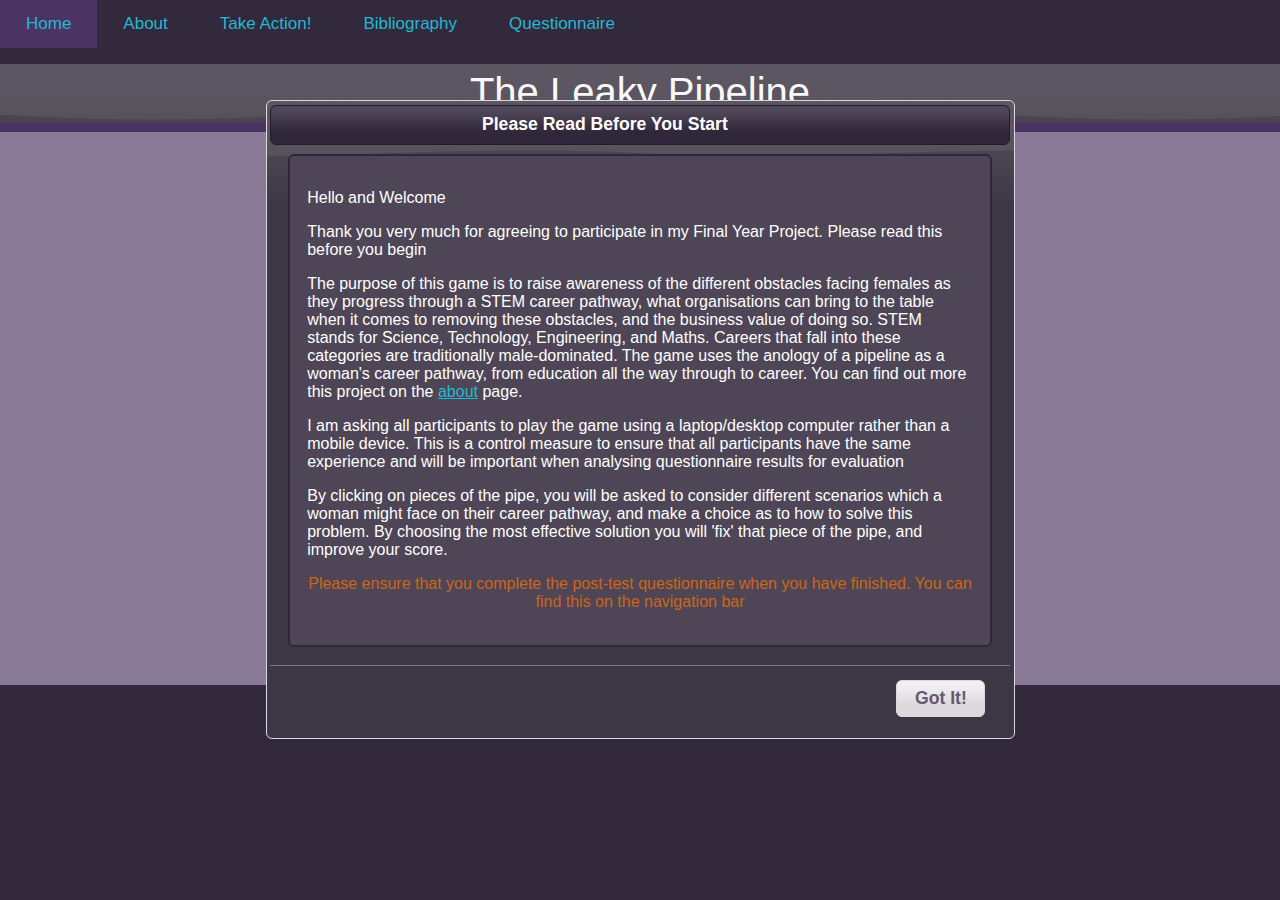
<file: index.html>
<!DOCTYPE html>
<html lang="en">
    <head>
        <meta charset="utf-8" />
        <title></title>
        <!--General Scripts and Styles-->
         <link rel="stylesheet" type="text/css" href="CSS/StyleSheet.css"/>
         <link rel="stylesheet" href="jquery-ui-1.12.1.custom/jquery-ui.min.css"/>
        <link rel="stylesheet" href="jquery-ui-1.12.1.custom/jquery-ui.css"/>
        <script src="jquery-ui-1.12.1.custom/external/jquery/jquery.js"></script>
        <script src="jquery-ui-1.12.1.custom/jquery-ui.min.js"></script>
        <!--My Scripts and Styles-->
         <script src="JS/Script.js"></script>
    </head>
    <body>

<!--Navigation Bar using Navigation Function to mark current active page-->
<ul class="topnav" id="myTopnav">
      <li><a href="index.html" class="active">Home</a></li>
      <li><a href="About.html">About</a></li>
    <li><a href="Actions.html">Take Action!</a></li>
      <li><a href="Bib.html">Bibliography</a></li>
       <li><a href="http://www.smartsurvey.co.uk/s/N77K4/" target="blank">Questionnaire</a></li>
      <li class="icon"><a href="javascript:void(0);" onclick="NavFunction()">&#9776;</a></li>
</ul>

<!--Game Title-->
        <div id="headerwrapper">
            The Leaky Pipeline
        </div>

<!--Container containing table contain the game pieces - when game begins show only start images-->
         <div id="container">   
              <div id="container2" style="cursor:pointer">
        <table>
        <tr>
            <td><img src="Images/Start/Start_01.png" class="start"><img src="Images/Leaky/Leaky_01.png" class="hidden leaky"><img src="Images/Fixed/Fixed_01.png"  class="hidden fixed"></td>
             <td><img src="Images/Start/Start_02.png" class="start"><img src="Images/Leaky/Leaky_02.png"  class="hidden leaky"><img src="Images/Fixed/Fixed_02.png" class="hidden fixed"></td>
        </tr>
         <tr>
            <td><img src="Images/Start/Start_03.png" class="start"><img src="Images/Leaky/Leaky_03.png"  class="hidden leaky"><img src="Images/Fixed/Fixed_03.png" class="hidden fixed"></td>
            <td><img src="Images/Start/Start_04.png" class="start"><img src="Images/Leaky/Leaky_04.png"  class="hidden leaky"><img src="Images/Fixed/Fixed_04.png" class="hidden fixed"></td>
        </tr>
        </table>
 
</div>

    <!--Dialog box for Welcome Message-->
     </div>
         <div id="welcomeDialog" title="Please Read Before You Start">
             <div id="WelcomeText">
             <p>Hello and Welcome</p>  
             <p>Thank you very much for agreeing to participate in my Final Year Project. Please read this before you begin</p> 
                  <p>
                    The purpose of this game is to raise awareness of the different obstacles facing females as they progress through a STEM career pathway, what organisations can bring to the table when it comes to removing these obstacles, and the business value of doing so. 
                    STEM stands for Science, Technology, Engineering, and Maths. Careers that fall into these categories are traditionally male-dominated. The game uses the anology of a pipeline as a woman's career pathway, from education all the way through to career. You can find out more this project on the <a href="/About.html" target="_blank" style="color: #cd6516">about</a> page.
                    </p>
                    <p>I am asking all participants to play the game using a laptop/desktop computer rather than a mobile device. This is a control measure to ensure that all participants have the same experience and will be important when analysing questionnaire results for evaluation</p>
                    <p>
                    By clicking on pieces of the pipe, you will be asked to consider different scenarios which a woman might face on their career pathway, and make a choice as to how to solve this problem. By choosing the most effective solution
                    you will 'fix' that piece of the pipe, and improve your score.</p>
                    <p style="text-align: center; color: #cd6516">
                      Please ensure that you complete the post-test questionnaire when you have finished. You can find this on the navigation bar
                    </p>
                    </div>
             </div>
        </div>
       
 <!--Dialog box for pipe piece which displays relevant scenario with radio buttons for choices-->       
             
    </div>
        <div id="dialog" title="Scenario">
            <div>
                <div class="p2" id="dialogQuestion"></div>
                    <div class="p4">
                        <div id="radioLabel" style="cursor:pointer"><input type="radio" name="radChoice" class="terms" id="dialogC1" value="1" checked="checked"/><label id="dialogL1" for="dialogC1" style="cursor:pointer"></label><br/></div>
                        <p></p>
                        <div id="radioLabel" style="cursor:pointer"><input type="radio" name="radChoice" class="terms" id="dialogC2" value ="2"/><label id="dialogL2" for="dialogC2" style="cursor:pointer"></label><br/></div>
                         <p></p>
                        <div id="radioLabel" style="cursor:pointer"><input type="radio" name="radChoice" class="terms" id="dialogC3" value="3"/><label id="dialogL3"  for="dialogC3" style="cursor:pointer"></label><br/></div>
                    </div>
                </div>
         </div>
     
<!--Dialog box for feedback-->
    </div>
          <div id="feedbackDialog" title="Feedback">
             <div>
                <div id="answerText"></div>
                 <p></p>
                <div class="p2" id="feedbackText"></div>
          </div>
    </div>

 <!--Dialog box for results-->
     </div>
         <div id="resultsDialog" title="Your Results">
             <div id="resultsBox">
                 <p style="text-align:center"><img src="Images/Badges/Badge0.png" class="hidden zero"><img src="Images/Badges/Badge1.png" class="hidden one"><img src="Images/Badges/Badge2.png" class="hidden two"><img src="Images/Badges/Badge3.png" class="hidden three"><img src="Images/Badges/Badge4.png" class="hidden four"></p>
                  <div id="resultsTitle"></div>
                 <p></p>
                  <div class="p2" id="resultsText"></div>
                   </div>
             <p></p>
                 <div id="actionBox" class="p2"><div id="action"></div>
                      <p></p>Click <a href ="Actions.html" target="_blank" style="color: #000">here</a> to see actions you can take
                     </div>
        </div>
    </body>
</html>
</file>
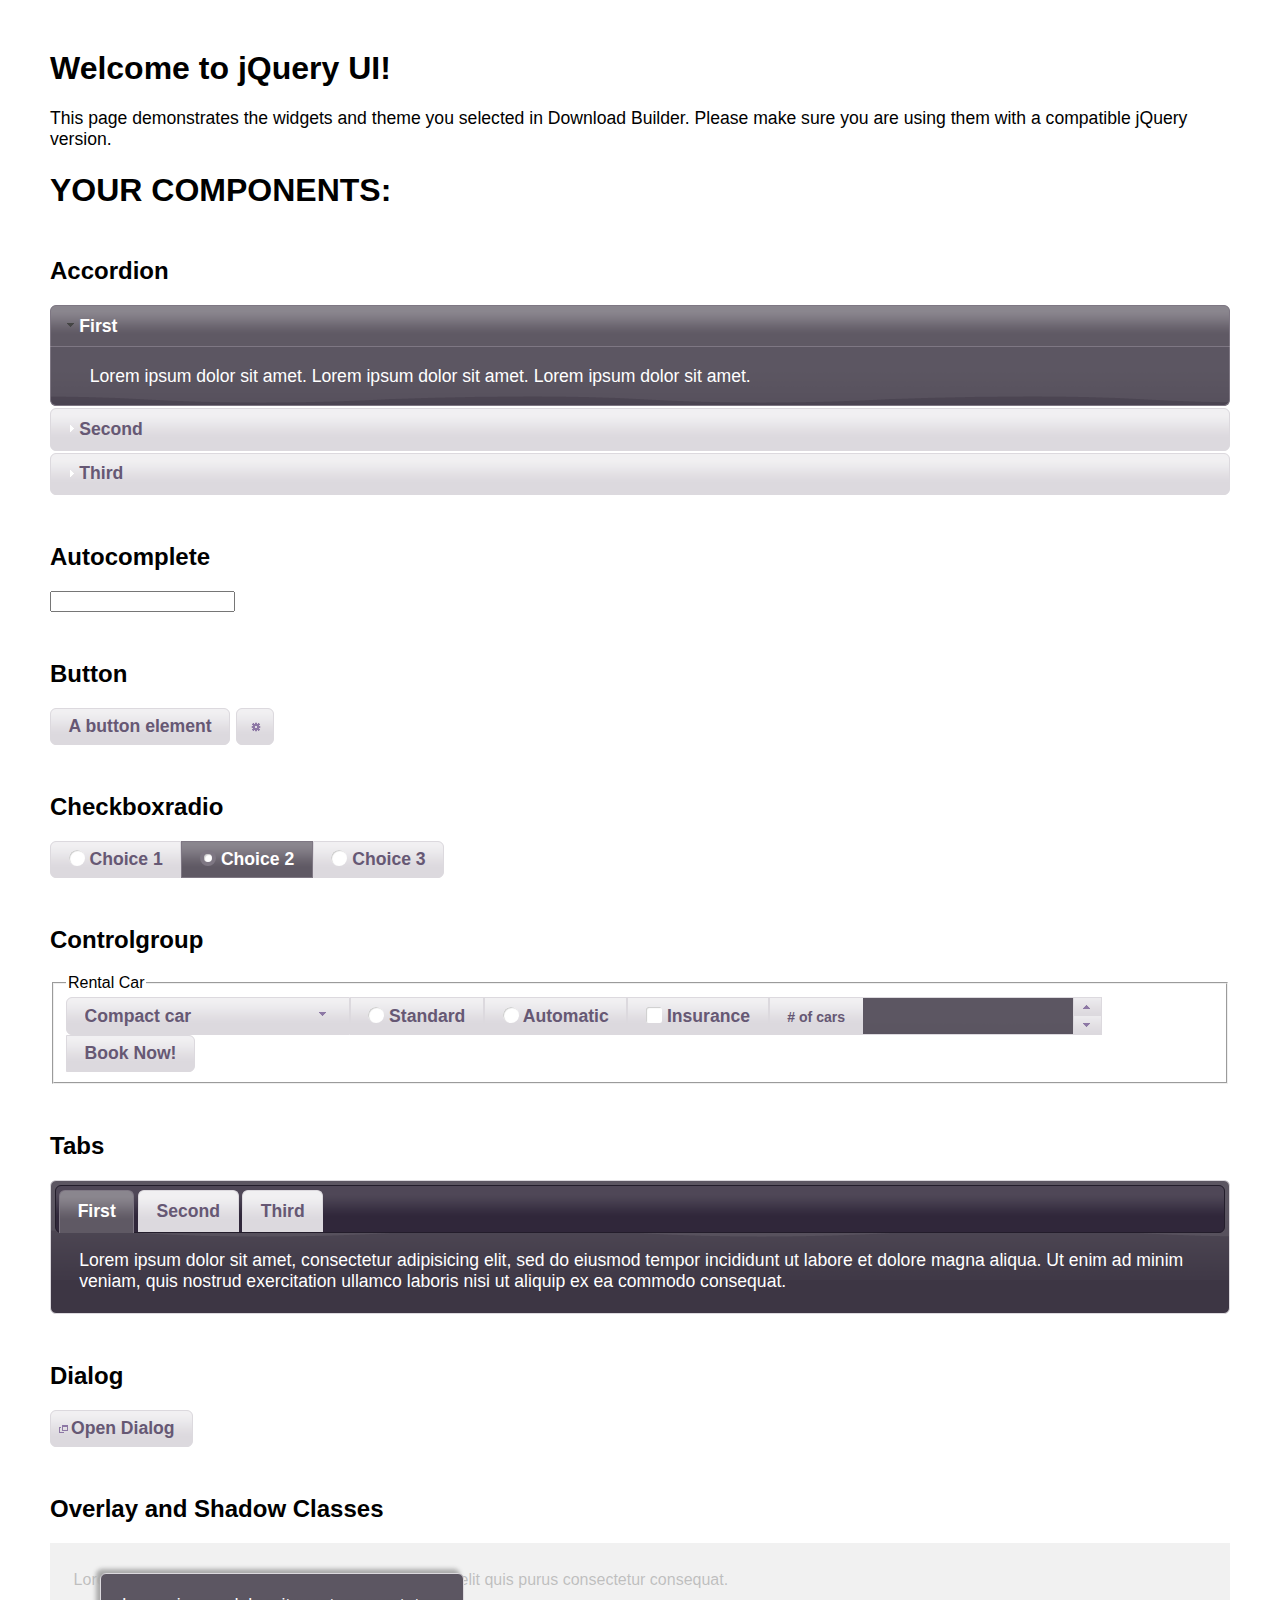
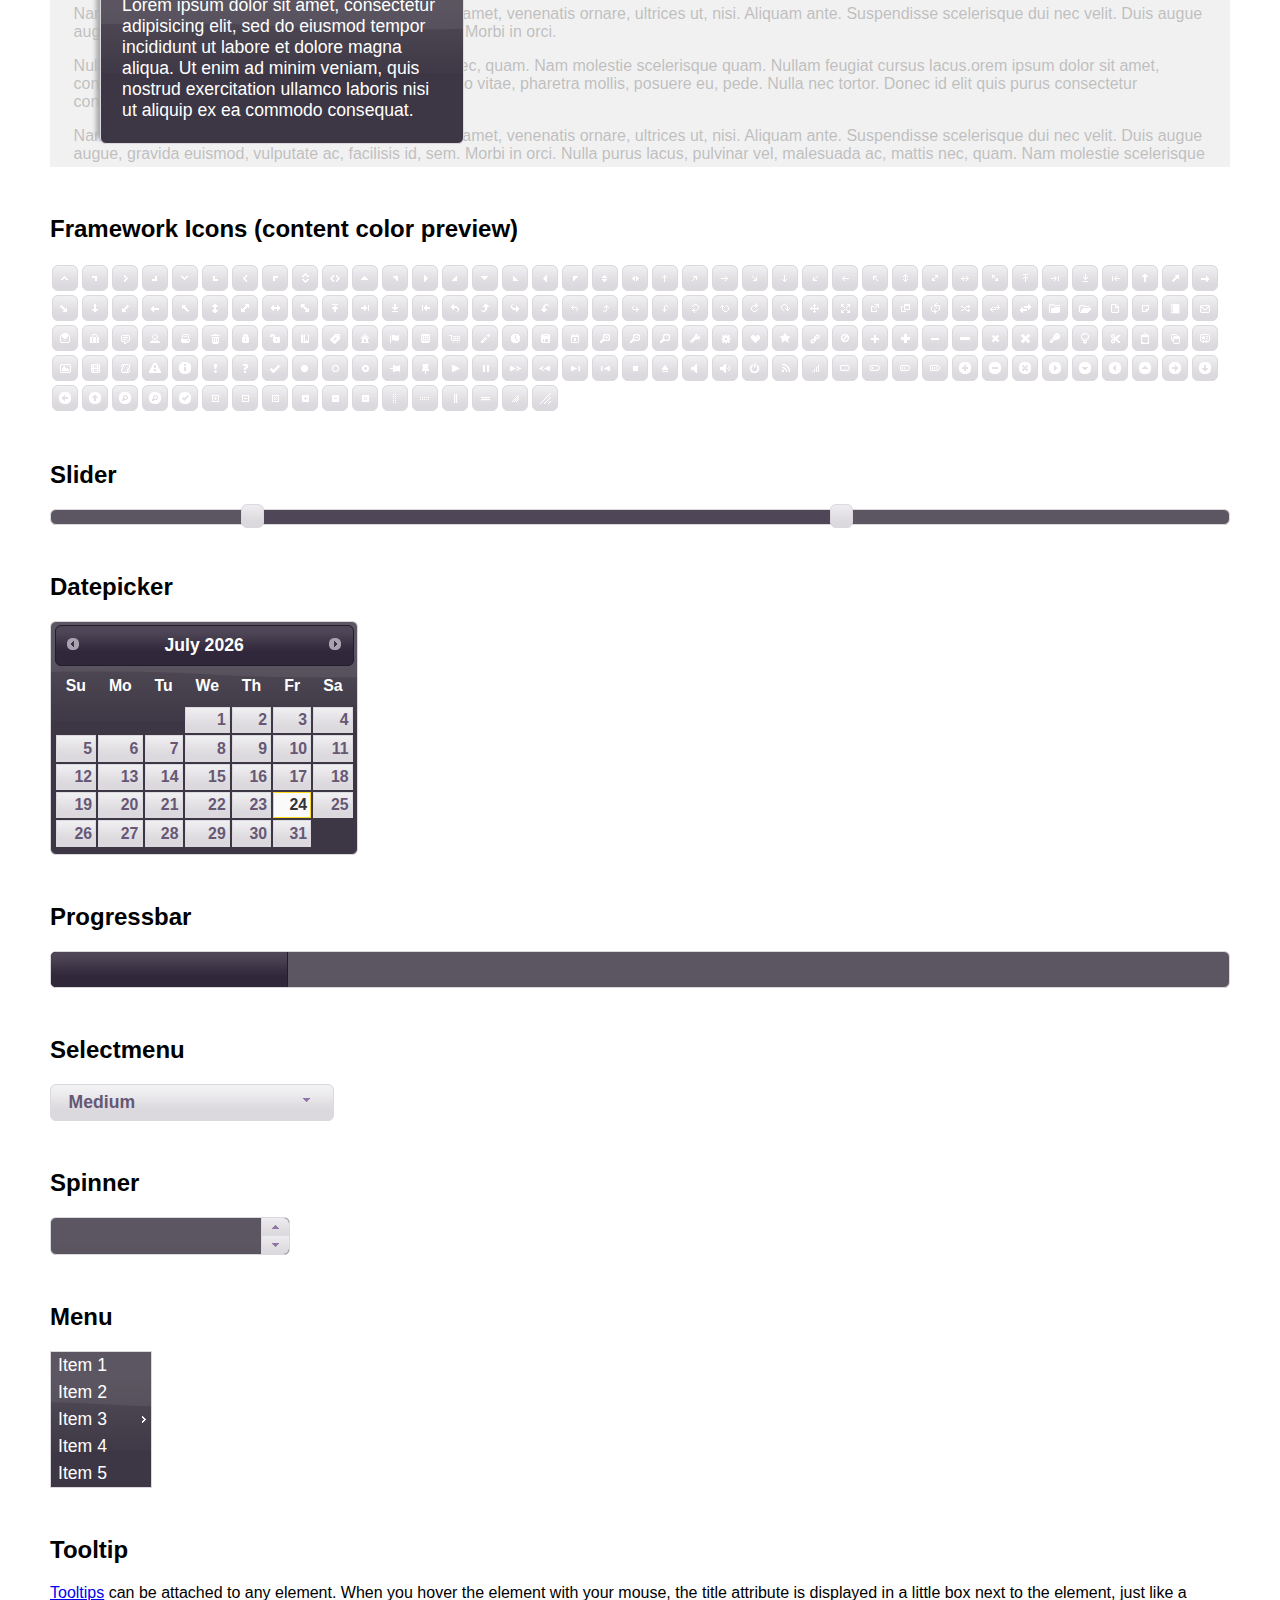
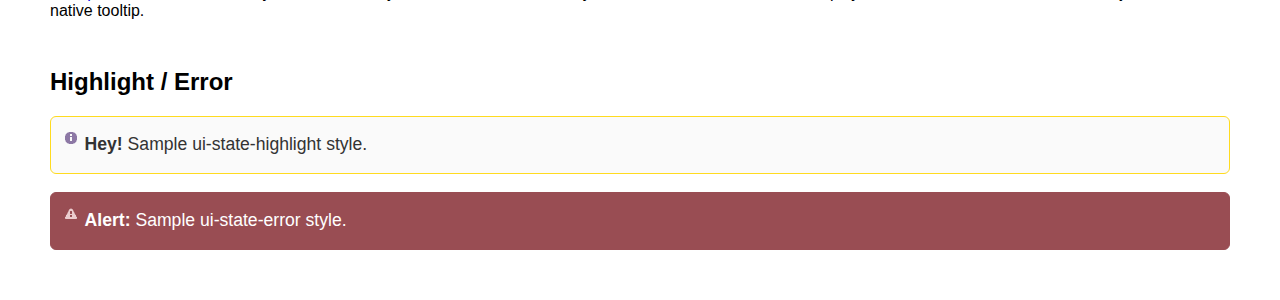
<file: jquery-ui-1.12.1.custom/index.html>
<!doctype html>
<html lang="us">
<head>
	<meta charset="utf-8">
	<title>jQuery UI Example Page</title>
	<link href="jquery-ui.css" rel="stylesheet">
	<style>
	body{
		font-family: "Trebuchet MS", sans-serif;
		margin: 50px;
	}
	.demoHeaders {
		margin-top: 2em;
	}
	#dialog-link {
		padding: .4em 1em .4em 20px;
		text-decoration: none;
		position: relative;
	}
	#dialog-link span.ui-icon {
		margin: 0 5px 0 0;
		position: absolute;
		left: .2em;
		top: 50%;
		margin-top: -8px;
	}
	#icons {
		margin: 0;
		padding: 0;
	}
	#icons li {
		margin: 2px;
		position: relative;
		padding: 4px 0;
		cursor: pointer;
		float: left;
		list-style: none;
	}
	#icons span.ui-icon {
		float: left;
		margin: 0 4px;
	}
	.fakewindowcontain .ui-widget-overlay {
		position: absolute;
	}
	select {
		width: 200px;
	}
	</style>
</head>
<body>

<h1>Welcome to jQuery UI!</h1>

<div class="ui-widget">
	<p>This page demonstrates the widgets and theme you selected in Download Builder. Please make sure you are using them with a compatible jQuery version.</p>
</div>

<h1>YOUR COMPONENTS:</h1>


<!-- Accordion -->
<h2 class="demoHeaders">Accordion</h2>
<div id="accordion">
	<h3>First</h3>
	<div>Lorem ipsum dolor sit amet. Lorem ipsum dolor sit amet. Lorem ipsum dolor sit amet.</div>
	<h3>Second</h3>
	<div>Phasellus mattis tincidunt nibh.</div>
	<h3>Third</h3>
	<div>Nam dui erat, auctor a, dignissim quis.</div>
</div>



<!-- Autocomplete -->
<h2 class="demoHeaders">Autocomplete</h2>
<div>
	<input id="autocomplete" title="type &quot;a&quot;">
</div>



<!-- Button -->
<h2 class="demoHeaders">Button</h2>
<button id="button">A button element</button>
<button id="button-icon">An icon-only button</button>



<!-- Checkboxradio -->
<h2 class="demoHeaders">Checkboxradio</h2>
<form style="margin-top: 1em;">
	<div id="radioset">
		<input type="radio" id="radio1" name="radio"><label for="radio1">Choice 1</label>
		<input type="radio" id="radio2" name="radio" checked="checked"><label for="radio2">Choice 2</label>
		<input type="radio" id="radio3" name="radio"><label for="radio3">Choice 3</label>
	</div>
</form>



<!-- Controlgroup -->
<h2 class="demoHeaders">Controlgroup</h2>
<fieldset>
	<legend>Rental Car</legend>
	<div id="controlgroup">
		<select id="car-type">
			<option>Compact car</option>
			<option>Midsize car</option>
			<option>Full size car</option>
			<option>SUV</option>
			<option>Luxury</option>
			<option>Truck</option>
			<option>Van</option>
		</select>
		<label for="transmission-standard">Standard</label>
		<input type="radio" name="transmission" id="transmission-standard">
		<label for="transmission-automatic">Automatic</label>
		<input type="radio" name="transmission" id="transmission-automatic">
		<label for="insurance">Insurance</label>
		<input type="checkbox" name="insurance" id="insurance">
		<label for="horizontal-spinner" class="ui-controlgroup-label"># of cars</label>
		<input id="horizontal-spinner" class="ui-spinner-input">
		<button>Book Now!</button>
	</div>
</fieldset>



<!-- Tabs -->
<h2 class="demoHeaders">Tabs</h2>
<div id="tabs">
	<ul>
		<li><a href="#tabs-1">First</a></li>
		<li><a href="#tabs-2">Second</a></li>
		<li><a href="#tabs-3">Third</a></li>
	</ul>
	<div id="tabs-1">Lorem ipsum dolor sit amet, consectetur adipisicing elit, sed do eiusmod tempor incididunt ut labore et dolore magna aliqua. Ut enim ad minim veniam, quis nostrud exercitation ullamco laboris nisi ut aliquip ex ea commodo consequat.</div>
	<div id="tabs-2">Phasellus mattis tincidunt nibh. Cras orci urna, blandit id, pretium vel, aliquet ornare, felis. Maecenas scelerisque sem non nisl. Fusce sed lorem in enim dictum bibendum.</div>
	<div id="tabs-3">Nam dui erat, auctor a, dignissim quis, sollicitudin eu, felis. Pellentesque nisi urna, interdum eget, sagittis et, consequat vestibulum, lacus. Mauris porttitor ullamcorper augue.</div>
</div>



<h2 class="demoHeaders">Dialog</h2>
<p>
	<button id="dialog-link" class="ui-button ui-corner-all ui-widget">
		<span class="ui-icon ui-icon-newwin"></span>Open Dialog
	</button>
</p>

<h2 class="demoHeaders">Overlay and Shadow Classes</h2>
<div style="position: relative; width: 96%; height: 200px; padding:1% 2%; overflow:hidden;" class="fakewindowcontain">
	<p>Lorem ipsum dolor sit amet,  Nulla nec tortor. Donec id elit quis purus consectetur consequat. </p><p>Nam congue semper tellus. Sed erat dolor, dapibus sit amet, venenatis ornare, ultrices ut, nisi. Aliquam ante. Suspendisse scelerisque dui nec velit. Duis augue augue, gravida euismod, vulputate ac, facilisis id, sem. Morbi in orci. </p><p>Nulla purus lacus, pulvinar vel, malesuada ac, mattis nec, quam. Nam molestie scelerisque quam. Nullam feugiat cursus lacus.orem ipsum dolor sit amet, consectetur adipiscing elit. Donec libero risus, commodo vitae, pharetra mollis, posuere eu, pede. Nulla nec tortor. Donec id elit quis purus consectetur consequat. </p><p>Nam congue semper tellus. Sed erat dolor, dapibus sit amet, venenatis ornare, ultrices ut, nisi. Aliquam ante. Suspendisse scelerisque dui nec velit. Duis augue augue, gravida euismod, vulputate ac, facilisis id, sem. Morbi in orci. Nulla purus lacus, pulvinar vel, malesuada ac, mattis nec, quam. Nam molestie scelerisque quam. </p><p>Nullam feugiat cursus lacus.orem ipsum dolor sit amet, consectetur adipiscing elit. Donec libero risus, commodo vitae, pharetra mollis, posuere eu, pede. Nulla nec tortor. Donec id elit quis purus consectetur consequat. Nam congue semper tellus. Sed erat dolor, dapibus sit amet, venenatis ornare, ultrices ut, nisi. Aliquam ante. </p><p>Suspendisse scelerisque dui nec velit. Duis augue augue, gravida euismod, vulputate ac, facilisis id, sem. Morbi in orci. Nulla purus lacus, pulvinar vel, malesuada ac, mattis nec, quam. Nam molestie scelerisque quam. Nullam feugiat cursus lacus.orem ipsum dolor sit amet, consectetur adipiscing elit. Donec libero risus, commodo vitae, pharetra mollis, posuere eu, pede. Nulla nec tortor. Donec id elit quis purus consectetur consequat. Nam congue semper tellus. Sed erat dolor, dapibus sit amet, venenatis ornare, ultrices ut, nisi. </p>

	<!-- ui-dialog -->
	<div class="ui-widget-overlay ui-front"></div>
	<div style="position: absolute; width: 320px; left: 50px; top: 30px; padding: 1.2em" class="ui-widget ui-front ui-widget-content ui-corner-all ui-widget-shadow">
		Lorem ipsum dolor sit amet, consectetur adipisicing elit, sed do eiusmod tempor incididunt ut labore et dolore magna aliqua. Ut enim ad minim veniam, quis nostrud exercitation ullamco laboris nisi ut aliquip ex ea commodo consequat.
	</div>

</div>

<!-- ui-dialog -->
<div id="dialog" title="Dialog Title">
	<p>Lorem ipsum dolor sit amet, consectetur adipisicing elit, sed do eiusmod tempor incididunt ut labore et dolore magna aliqua. Ut enim ad minim veniam, quis nostrud exercitation ullamco laboris nisi ut aliquip ex ea commodo consequat.</p>
</div>



<h2 class="demoHeaders">Framework Icons (content color preview)</h2>
<ul id="icons" class="ui-widget ui-helper-clearfix">
	<li class="ui-state-default ui-corner-all" title=".ui-icon-caret-1-n"><span class="ui-icon ui-icon-caret-1-n"></span></li>
	<li class="ui-state-default ui-corner-all" title=".ui-icon-caret-1-ne"><span class="ui-icon ui-icon-caret-1-ne"></span></li>
	<li class="ui-state-default ui-corner-all" title=".ui-icon-caret-1-e"><span class="ui-icon ui-icon-caret-1-e"></span></li>
	<li class="ui-state-default ui-corner-all" title=".ui-icon-caret-1-se"><span class="ui-icon ui-icon-caret-1-se"></span></li>
	<li class="ui-state-default ui-corner-all" title=".ui-icon-caret-1-s"><span class="ui-icon ui-icon-caret-1-s"></span></li>
	<li class="ui-state-default ui-corner-all" title=".ui-icon-caret-1-sw"><span class="ui-icon ui-icon-caret-1-sw"></span></li>
	<li class="ui-state-default ui-corner-all" title=".ui-icon-caret-1-w"><span class="ui-icon ui-icon-caret-1-w"></span></li>
	<li class="ui-state-default ui-corner-all" title=".ui-icon-caret-1-nw"><span class="ui-icon ui-icon-caret-1-nw"></span></li>
	<li class="ui-state-default ui-corner-all" title=".ui-icon-caret-2-n-s"><span class="ui-icon ui-icon-caret-2-n-s"></span></li>
	<li class="ui-state-default ui-corner-all" title=".ui-icon-caret-2-e-w"><span class="ui-icon ui-icon-caret-2-e-w"></span></li>
	<li class="ui-state-default ui-corner-all" title=".ui-icon-triangle-1-n"><span class="ui-icon ui-icon-triangle-1-n"></span></li>
	<li class="ui-state-default ui-corner-all" title=".ui-icon-triangle-1-ne"><span class="ui-icon ui-icon-triangle-1-ne"></span></li>
	<li class="ui-state-default ui-corner-all" title=".ui-icon-triangle-1-e"><span class="ui-icon ui-icon-triangle-1-e"></span></li>
	<li class="ui-state-default ui-corner-all" title=".ui-icon-triangle-1-se"><span class="ui-icon ui-icon-triangle-1-se"></span></li>
	<li class="ui-state-default ui-corner-all" title=".ui-icon-triangle-1-s"><span class="ui-icon ui-icon-triangle-1-s"></span></li>
	<li class="ui-state-default ui-corner-all" title=".ui-icon-triangle-1-sw"><span class="ui-icon ui-icon-triangle-1-sw"></span></li>
	<li class="ui-state-default ui-corner-all" title=".ui-icon-triangle-1-w"><span class="ui-icon ui-icon-triangle-1-w"></span></li>
	<li class="ui-state-default ui-corner-all" title=".ui-icon-triangle-1-nw"><span class="ui-icon ui-icon-triangle-1-nw"></span></li>
	<li class="ui-state-default ui-corner-all" title=".ui-icon-triangle-2-n-s"><span class="ui-icon ui-icon-triangle-2-n-s"></span></li>
	<li class="ui-state-default ui-corner-all" title=".ui-icon-triangle-2-e-w"><span class="ui-icon ui-icon-triangle-2-e-w"></span></li>
	<li class="ui-state-default ui-corner-all" title=".ui-icon-arrow-1-n"><span class="ui-icon ui-icon-arrow-1-n"></span></li>
	<li class="ui-state-default ui-corner-all" title=".ui-icon-arrow-1-ne"><span class="ui-icon ui-icon-arrow-1-ne"></span></li>
	<li class="ui-state-default ui-corner-all" title=".ui-icon-arrow-1-e"><span class="ui-icon ui-icon-arrow-1-e"></span></li>
	<li class="ui-state-default ui-corner-all" title=".ui-icon-arrow-1-se"><span class="ui-icon ui-icon-arrow-1-se"></span></li>
	<li class="ui-state-default ui-corner-all" title=".ui-icon-arrow-1-s"><span class="ui-icon ui-icon-arrow-1-s"></span></li>
	<li class="ui-state-default ui-corner-all" title=".ui-icon-arrow-1-sw"><span class="ui-icon ui-icon-arrow-1-sw"></span></li>
	<li class="ui-state-default ui-corner-all" title=".ui-icon-arrow-1-w"><span class="ui-icon ui-icon-arrow-1-w"></span></li>
	<li class="ui-state-default ui-corner-all" title=".ui-icon-arrow-1-nw"><span class="ui-icon ui-icon-arrow-1-nw"></span></li>
	<li class="ui-state-default ui-corner-all" title=".ui-icon-arrow-2-n-s"><span class="ui-icon ui-icon-arrow-2-n-s"></span></li>
	<li class="ui-state-default ui-corner-all" title=".ui-icon-arrow-2-ne-sw"><span class="ui-icon ui-icon-arrow-2-ne-sw"></span></li>
	<li class="ui-state-default ui-corner-all" title=".ui-icon-arrow-2-e-w"><span class="ui-icon ui-icon-arrow-2-e-w"></span></li>
	<li class="ui-state-default ui-corner-all" title=".ui-icon-arrow-2-se-nw"><span class="ui-icon ui-icon-arrow-2-se-nw"></span></li>
	<li class="ui-state-default ui-corner-all" title=".ui-icon-arrowstop-1-n"><span class="ui-icon ui-icon-arrowstop-1-n"></span></li>
	<li class="ui-state-default ui-corner-all" title=".ui-icon-arrowstop-1-e"><span class="ui-icon ui-icon-arrowstop-1-e"></span></li>
	<li class="ui-state-default ui-corner-all" title=".ui-icon-arrowstop-1-s"><span class="ui-icon ui-icon-arrowstop-1-s"></span></li>
	<li class="ui-state-default ui-corner-all" title=".ui-icon-arrowstop-1-w"><span class="ui-icon ui-icon-arrowstop-1-w"></span></li>
	<li class="ui-state-default ui-corner-all" title=".ui-icon-arrowthick-1-n"><span class="ui-icon ui-icon-arrowthick-1-n"></span></li>
	<li class="ui-state-default ui-corner-all" title=".ui-icon-arrowthick-1-ne"><span class="ui-icon ui-icon-arrowthick-1-ne"></span></li>
	<li class="ui-state-default ui-corner-all" title=".ui-icon-arrowthick-1-e"><span class="ui-icon ui-icon-arrowthick-1-e"></span></li>
	<li class="ui-state-default ui-corner-all" title=".ui-icon-arrowthick-1-se"><span class="ui-icon ui-icon-arrowthick-1-se"></span></li>
	<li class="ui-state-default ui-corner-all" title=".ui-icon-arrowthick-1-s"><span class="ui-icon ui-icon-arrowthick-1-s"></span></li>
	<li class="ui-state-default ui-corner-all" title=".ui-icon-arrowthick-1-sw"><span class="ui-icon ui-icon-arrowthick-1-sw"></span></li>
	<li class="ui-state-default ui-corner-all" title=".ui-icon-arrowthick-1-w"><span class="ui-icon ui-icon-arrowthick-1-w"></span></li>
	<li class="ui-state-default ui-corner-all" title=".ui-icon-arrowthick-1-nw"><span class="ui-icon ui-icon-arrowthick-1-nw"></span></li>
	<li class="ui-state-default ui-corner-all" title=".ui-icon-arrowthick-2-n-s"><span class="ui-icon ui-icon-arrowthick-2-n-s"></span></li>
	<li class="ui-state-default ui-corner-all" title=".ui-icon-arrowthick-2-ne-sw"><span class="ui-icon ui-icon-arrowthick-2-ne-sw"></span></li>
	<li class="ui-state-default ui-corner-all" title=".ui-icon-arrowthick-2-e-w"><span class="ui-icon ui-icon-arrowthick-2-e-w"></span></li>
	<li class="ui-state-default ui-corner-all" title=".ui-icon-arrowthick-2-se-nw"><span class="ui-icon ui-icon-arrowthick-2-se-nw"></span></li>
	<li class="ui-state-default ui-corner-all" title=".ui-icon-arrowthickstop-1-n"><span class="ui-icon ui-icon-arrowthickstop-1-n"></span></li>
	<li class="ui-state-default ui-corner-all" title=".ui-icon-arrowthickstop-1-e"><span class="ui-icon ui-icon-arrowthickstop-1-e"></span></li>
	<li class="ui-state-default ui-corner-all" title=".ui-icon-arrowthickstop-1-s"><span class="ui-icon ui-icon-arrowthickstop-1-s"></span></li>
	<li class="ui-state-default ui-corner-all" title=".ui-icon-arrowthickstop-1-w"><span class="ui-icon ui-icon-arrowthickstop-1-w"></span></li>
	<li class="ui-state-default ui-corner-all" title=".ui-icon-arrowreturnthick-1-w"><span class="ui-icon ui-icon-arrowreturnthick-1-w"></span></li>
	<li class="ui-state-default ui-corner-all" title=".ui-icon-arrowreturnthick-1-n"><span class="ui-icon ui-icon-arrowreturnthick-1-n"></span></li>
	<li class="ui-state-default ui-corner-all" title=".ui-icon-arrowreturnthick-1-e"><span class="ui-icon ui-icon-arrowreturnthick-1-e"></span></li>
	<li class="ui-state-default ui-corner-all" title=".ui-icon-arrowreturnthick-1-s"><span class="ui-icon ui-icon-arrowreturnthick-1-s"></span></li>
	<li class="ui-state-default ui-corner-all" title=".ui-icon-arrowreturn-1-w"><span class="ui-icon ui-icon-arrowreturn-1-w"></span></li>
	<li class="ui-state-default ui-corner-all" title=".ui-icon-arrowreturn-1-n"><span class="ui-icon ui-icon-arrowreturn-1-n"></span></li>
	<li class="ui-state-default ui-corner-all" title=".ui-icon-arrowreturn-1-e"><span class="ui-icon ui-icon-arrowreturn-1-e"></span></li>
	<li class="ui-state-default ui-corner-all" title=".ui-icon-arrowreturn-1-s"><span class="ui-icon ui-icon-arrowreturn-1-s"></span></li>
	<li class="ui-state-default ui-corner-all" title=".ui-icon-arrowrefresh-1-w"><span class="ui-icon ui-icon-arrowrefresh-1-w"></span></li>
	<li class="ui-state-default ui-corner-all" title=".ui-icon-arrowrefresh-1-n"><span class="ui-icon ui-icon-arrowrefresh-1-n"></span></li>
	<li class="ui-state-default ui-corner-all" title=".ui-icon-arrowrefresh-1-e"><span class="ui-icon ui-icon-arrowrefresh-1-e"></span></li>
	<li class="ui-state-default ui-corner-all" title=".ui-icon-arrowrefresh-1-s"><span class="ui-icon ui-icon-arrowrefresh-1-s"></span></li>
	<li class="ui-state-default ui-corner-all" title=".ui-icon-arrow-4"><span class="ui-icon ui-icon-arrow-4"></span></li>
	<li class="ui-state-default ui-corner-all" title=".ui-icon-arrow-4-diag"><span class="ui-icon ui-icon-arrow-4-diag"></span></li>
	<li class="ui-state-default ui-corner-all" title=".ui-icon-extlink"><span class="ui-icon ui-icon-extlink"></span></li>
	<li class="ui-state-default ui-corner-all" title=".ui-icon-newwin"><span class="ui-icon ui-icon-newwin"></span></li>
	<li class="ui-state-default ui-corner-all" title=".ui-icon-refresh"><span class="ui-icon ui-icon-refresh"></span></li>
	<li class="ui-state-default ui-corner-all" title=".ui-icon-shuffle"><span class="ui-icon ui-icon-shuffle"></span></li>
	<li class="ui-state-default ui-corner-all" title=".ui-icon-transfer-e-w"><span class="ui-icon ui-icon-transfer-e-w"></span></li>
	<li class="ui-state-default ui-corner-all" title=".ui-icon-transferthick-e-w"><span class="ui-icon ui-icon-transferthick-e-w"></span></li>
	<li class="ui-state-default ui-corner-all" title=".ui-icon-folder-collapsed"><span class="ui-icon ui-icon-folder-collapsed"></span></li>
	<li class="ui-state-default ui-corner-all" title=".ui-icon-folder-open"><span class="ui-icon ui-icon-folder-open"></span></li>
	<li class="ui-state-default ui-corner-all" title=".ui-icon-document"><span class="ui-icon ui-icon-document"></span></li>
	<li class="ui-state-default ui-corner-all" title=".ui-icon-document-b"><span class="ui-icon ui-icon-document-b"></span></li>
	<li class="ui-state-default ui-corner-all" title=".ui-icon-note"><span class="ui-icon ui-icon-note"></span></li>
	<li class="ui-state-default ui-corner-all" title=".ui-icon-mail-closed"><span class="ui-icon ui-icon-mail-closed"></span></li>
	<li class="ui-state-default ui-corner-all" title=".ui-icon-mail-open"><span class="ui-icon ui-icon-mail-open"></span></li>
	<li class="ui-state-default ui-corner-all" title=".ui-icon-suitcase"><span class="ui-icon ui-icon-suitcase"></span></li>
	<li class="ui-state-default ui-corner-all" title=".ui-icon-comment"><span class="ui-icon ui-icon-comment"></span></li>
	<li class="ui-state-default ui-corner-all" title=".ui-icon-person"><span class="ui-icon ui-icon-person"></span></li>
	<li class="ui-state-default ui-corner-all" title=".ui-icon-print"><span class="ui-icon ui-icon-print"></span></li>
	<li class="ui-state-default ui-corner-all" title=".ui-icon-trash"><span class="ui-icon ui-icon-trash"></span></li>
	<li class="ui-state-default ui-corner-all" title=".ui-icon-locked"><span class="ui-icon ui-icon-locked"></span></li>
	<li class="ui-state-default ui-corner-all" title=".ui-icon-unlocked"><span class="ui-icon ui-icon-unlocked"></span></li>
	<li class="ui-state-default ui-corner-all" title=".ui-icon-bookmark"><span class="ui-icon ui-icon-bookmark"></span></li>
	<li class="ui-state-default ui-corner-all" title=".ui-icon-tag"><span class="ui-icon ui-icon-tag"></span></li>
	<li class="ui-state-default ui-corner-all" title=".ui-icon-home"><span class="ui-icon ui-icon-home"></span></li>
	<li class="ui-state-default ui-corner-all" title=".ui-icon-flag"><span class="ui-icon ui-icon-flag"></span></li>
	<li class="ui-state-default ui-corner-all" title=".ui-icon-calculator"><span class="ui-icon ui-icon-calculator"></span></li>
	<li class="ui-state-default ui-corner-all" title=".ui-icon-cart"><span class="ui-icon ui-icon-cart"></span></li>
	<li class="ui-state-default ui-corner-all" title=".ui-icon-pencil"><span class="ui-icon ui-icon-pencil"></span></li>
	<li class="ui-state-default ui-corner-all" title=".ui-icon-clock"><span class="ui-icon ui-icon-clock"></span></li>
	<li class="ui-state-default ui-corner-all" title=".ui-icon-disk"><span class="ui-icon ui-icon-disk"></span></li>
	<li class="ui-state-default ui-corner-all" title=".ui-icon-calendar"><span class="ui-icon ui-icon-calendar"></span></li>
	<li class="ui-state-default ui-corner-all" title=".ui-icon-zoomin"><span class="ui-icon ui-icon-zoomin"></span></li>
	<li class="ui-state-default ui-corner-all" title=".ui-icon-zoomout"><span class="ui-icon ui-icon-zoomout"></span></li>
	<li class="ui-state-default ui-corner-all" title=".ui-icon-search"><span class="ui-icon ui-icon-search"></span></li>
	<li class="ui-state-default ui-corner-all" title=".ui-icon-wrench"><span class="ui-icon ui-icon-wrench"></span></li>
	<li class="ui-state-default ui-corner-all" title=".ui-icon-gear"><span class="ui-icon ui-icon-gear"></span></li>
	<li class="ui-state-default ui-corner-all" title=".ui-icon-heart"><span class="ui-icon ui-icon-heart"></span></li>
	<li class="ui-state-default ui-corner-all" title=".ui-icon-star"><span class="ui-icon ui-icon-star"></span></li>
	<li class="ui-state-default ui-corner-all" title=".ui-icon-link"><span class="ui-icon ui-icon-link"></span></li>
	<li class="ui-state-default ui-corner-all" title=".ui-icon-cancel"><span class="ui-icon ui-icon-cancel"></span></li>
	<li class="ui-state-default ui-corner-all" title=".ui-icon-plus"><span class="ui-icon ui-icon-plus"></span></li>
	<li class="ui-state-default ui-corner-all" title=".ui-icon-plusthick"><span class="ui-icon ui-icon-plusthick"></span></li>
	<li class="ui-state-default ui-corner-all" title=".ui-icon-minus"><span class="ui-icon ui-icon-minus"></span></li>
	<li class="ui-state-default ui-corner-all" title=".ui-icon-minusthick"><span class="ui-icon ui-icon-minusthick"></span></li>
	<li class="ui-state-default ui-corner-all" title=".ui-icon-close"><span class="ui-icon ui-icon-close"></span></li>
	<li class="ui-state-default ui-corner-all" title=".ui-icon-closethick"><span class="ui-icon ui-icon-closethick"></span></li>
	<li class="ui-state-default ui-corner-all" title=".ui-icon-key"><span class="ui-icon ui-icon-key"></span></li>
	<li class="ui-state-default ui-corner-all" title=".ui-icon-lightbulb"><span class="ui-icon ui-icon-lightbulb"></span></li>
	<li class="ui-state-default ui-corner-all" title=".ui-icon-scissors"><span class="ui-icon ui-icon-scissors"></span></li>
	<li class="ui-state-default ui-corner-all" title=".ui-icon-clipboard"><span class="ui-icon ui-icon-clipboard"></span></li>
	<li class="ui-state-default ui-corner-all" title=".ui-icon-copy"><span class="ui-icon ui-icon-copy"></span></li>
	<li class="ui-state-default ui-corner-all" title=".ui-icon-contact"><span class="ui-icon ui-icon-contact"></span></li>
	<li class="ui-state-default ui-corner-all" title=".ui-icon-image"><span class="ui-icon ui-icon-image"></span></li>
	<li class="ui-state-default ui-corner-all" title=".ui-icon-video"><span class="ui-icon ui-icon-video"></span></li>
	<li class="ui-state-default ui-corner-all" title=".ui-icon-script"><span class="ui-icon ui-icon-script"></span></li>
	<li class="ui-state-default ui-corner-all" title=".ui-icon-alert"><span class="ui-icon ui-icon-alert"></span></li>
	<li class="ui-state-default ui-corner-all" title=".ui-icon-info"><span class="ui-icon ui-icon-info"></span></li>
	<li class="ui-state-default ui-corner-all" title=".ui-icon-notice"><span class="ui-icon ui-icon-notice"></span></li>
	<li class="ui-state-default ui-corner-all" title=".ui-icon-help"><span class="ui-icon ui-icon-help"></span></li>
	<li class="ui-state-default ui-corner-all" title=".ui-icon-check"><span class="ui-icon ui-icon-check"></span></li>
	<li class="ui-state-default ui-corner-all" title=".ui-icon-bullet"><span class="ui-icon ui-icon-bullet"></span></li>
	<li class="ui-state-default ui-corner-all" title=".ui-icon-radio-off"><span class="ui-icon ui-icon-radio-off"></span></li>
	<li class="ui-state-default ui-corner-all" title=".ui-icon-radio-on"><span class="ui-icon ui-icon-radio-on"></span></li>
	<li class="ui-state-default ui-corner-all" title=".ui-icon-pin-w"><span class="ui-icon ui-icon-pin-w"></span></li>
	<li class="ui-state-default ui-corner-all" title=".ui-icon-pin-s"><span class="ui-icon ui-icon-pin-s"></span></li>
	<li class="ui-state-default ui-corner-all" title=".ui-icon-play"><span class="ui-icon ui-icon-play"></span></li>
	<li class="ui-state-default ui-corner-all" title=".ui-icon-pause"><span class="ui-icon ui-icon-pause"></span></li>
	<li class="ui-state-default ui-corner-all" title=".ui-icon-seek-next"><span class="ui-icon ui-icon-seek-next"></span></li>
	<li class="ui-state-default ui-corner-all" title=".ui-icon-seek-prev"><span class="ui-icon ui-icon-seek-prev"></span></li>
	<li class="ui-state-default ui-corner-all" title=".ui-icon-seek-end"><span class="ui-icon ui-icon-seek-end"></span></li>
	<li class="ui-state-default ui-corner-all" title=".ui-icon-seek-first"><span class="ui-icon ui-icon-seek-first"></span></li>
	<li class="ui-state-default ui-corner-all" title=".ui-icon-stop"><span class="ui-icon ui-icon-stop"></span></li>
	<li class="ui-state-default ui-corner-all" title=".ui-icon-eject"><span class="ui-icon ui-icon-eject"></span></li>
	<li class="ui-state-default ui-corner-all" title=".ui-icon-volume-off"><span class="ui-icon ui-icon-volume-off"></span></li>
	<li class="ui-state-default ui-corner-all" title=".ui-icon-volume-on"><span class="ui-icon ui-icon-volume-on"></span></li>
	<li class="ui-state-default ui-corner-all" title=".ui-icon-power"><span class="ui-icon ui-icon-power"></span></li>
	<li class="ui-state-default ui-corner-all" title=".ui-icon-signal-diag"><span class="ui-icon ui-icon-signal-diag"></span></li>
	<li class="ui-state-default ui-corner-all" title=".ui-icon-signal"><span class="ui-icon ui-icon-signal"></span></li>
	<li class="ui-state-default ui-corner-all" title=".ui-icon-battery-0"><span class="ui-icon ui-icon-battery-0"></span></li>
	<li class="ui-state-default ui-corner-all" title=".ui-icon-battery-1"><span class="ui-icon ui-icon-battery-1"></span></li>
	<li class="ui-state-default ui-corner-all" title=".ui-icon-battery-2"><span class="ui-icon ui-icon-battery-2"></span></li>
	<li class="ui-state-default ui-corner-all" title=".ui-icon-battery-3"><span class="ui-icon ui-icon-battery-3"></span></li>
	<li class="ui-state-default ui-corner-all" title=".ui-icon-circle-plus"><span class="ui-icon ui-icon-circle-plus"></span></li>
	<li class="ui-state-default ui-corner-all" title=".ui-icon-circle-minus"><span class="ui-icon ui-icon-circle-minus"></span></li>
	<li class="ui-state-default ui-corner-all" title=".ui-icon-circle-close"><span class="ui-icon ui-icon-circle-close"></span></li>
	<li class="ui-state-default ui-corner-all" title=".ui-icon-circle-triangle-e"><span class="ui-icon ui-icon-circle-triangle-e"></span></li>
	<li class="ui-state-default ui-corner-all" title=".ui-icon-circle-triangle-s"><span class="ui-icon ui-icon-circle-triangle-s"></span></li>
	<li class="ui-state-default ui-corner-all" title=".ui-icon-circle-triangle-w"><span class="ui-icon ui-icon-circle-triangle-w"></span></li>
	<li class="ui-state-default ui-corner-all" title=".ui-icon-circle-triangle-n"><span class="ui-icon ui-icon-circle-triangle-n"></span></li>
	<li class="ui-state-default ui-corner-all" title=".ui-icon-circle-arrow-e"><span class="ui-icon ui-icon-circle-arrow-e"></span></li>
	<li class="ui-state-default ui-corner-all" title=".ui-icon-circle-arrow-s"><span class="ui-icon ui-icon-circle-arrow-s"></span></li>
	<li class="ui-state-default ui-corner-all" title=".ui-icon-circle-arrow-w"><span class="ui-icon ui-icon-circle-arrow-w"></span></li>
	<li class="ui-state-default ui-corner-all" title=".ui-icon-circle-arrow-n"><span class="ui-icon ui-icon-circle-arrow-n"></span></li>
	<li class="ui-state-default ui-corner-all" title=".ui-icon-circle-zoomin"><span class="ui-icon ui-icon-circle-zoomin"></span></li>
	<li class="ui-state-default ui-corner-all" title=".ui-icon-circle-zoomout"><span class="ui-icon ui-icon-circle-zoomout"></span></li>
	<li class="ui-state-default ui-corner-all" title=".ui-icon-circle-check"><span class="ui-icon ui-icon-circle-check"></span></li>
	<li class="ui-state-default ui-corner-all" title=".ui-icon-circlesmall-plus"><span class="ui-icon ui-icon-circlesmall-plus"></span></li>
	<li class="ui-state-default ui-corner-all" title=".ui-icon-circlesmall-minus"><span class="ui-icon ui-icon-circlesmall-minus"></span></li>
	<li class="ui-state-default ui-corner-all" title=".ui-icon-circlesmall-close"><span class="ui-icon ui-icon-circlesmall-close"></span></li>
	<li class="ui-state-default ui-corner-all" title=".ui-icon-squaresmall-plus"><span class="ui-icon ui-icon-squaresmall-plus"></span></li>
	<li class="ui-state-default ui-corner-all" title=".ui-icon-squaresmall-minus"><span class="ui-icon ui-icon-squaresmall-minus"></span></li>
	<li class="ui-state-default ui-corner-all" title=".ui-icon-squaresmall-close"><span class="ui-icon ui-icon-squaresmall-close"></span></li>
	<li class="ui-state-default ui-corner-all" title=".ui-icon-grip-dotted-vertical"><span class="ui-icon ui-icon-grip-dotted-vertical"></span></li>
	<li class="ui-state-default ui-corner-all" title=".ui-icon-grip-dotted-horizontal"><span class="ui-icon ui-icon-grip-dotted-horizontal"></span></li>
	<li class="ui-state-default ui-corner-all" title=".ui-icon-grip-solid-vertical"><span class="ui-icon ui-icon-grip-solid-vertical"></span></li>
	<li class="ui-state-default ui-corner-all" title=".ui-icon-grip-solid-horizontal"><span class="ui-icon ui-icon-grip-solid-horizontal"></span></li>
	<li class="ui-state-default ui-corner-all" title=".ui-icon-gripsmall-diagonal-se"><span class="ui-icon ui-icon-gripsmall-diagonal-se"></span></li>
	<li class="ui-state-default ui-corner-all" title=".ui-icon-grip-diagonal-se"><span class="ui-icon ui-icon-grip-diagonal-se"></span></li>
</ul>


<!-- Slider -->
<h2 class="demoHeaders">Slider</h2>
<div id="slider"></div>



<!-- Datepicker -->
<h2 class="demoHeaders">Datepicker</h2>
<div id="datepicker"></div>



<!-- Progressbar -->
<h2 class="demoHeaders">Progressbar</h2>
<div id="progressbar"></div>



<!-- Progressbar -->
<h2 class="demoHeaders">Selectmenu</h2>
<select id="selectmenu">
	<option>Slower</option>
	<option>Slow</option>
	<option selected="selected">Medium</option>
	<option>Fast</option>
	<option>Faster</option>
</select>



<!-- Spinner -->
<h2 class="demoHeaders">Spinner</h2>
<input id="spinner">



<!-- Menu -->
<h2 class="demoHeaders">Menu</h2>
<ul style="width:100px;" id="menu">
	<li><div>Item 1</div></li>
	<li><div>Item 2</div></li>
	<li><div>Item 3</div>
		<ul>
			<li><div>Item 3-1</div></li>
			<li><div>Item 3-2</div></li>
			<li><div>Item 3-3</div></li>
			<li><div>Item 3-4</div></li>
			<li><div>Item 3-5</div></li>
		</ul>
	</li>
	<li><div>Item 4</div></li>
	<li><div>Item 5</div></li>
</ul>



<!-- Tooltip -->
<h2 class="demoHeaders">Tooltip</h2>
<p id="tooltip">
	<a href="#" title="That&apos;s what this widget is">Tooltips</a> can be attached to any element. When you hover
the element with your mouse, the title attribute is displayed in a little box next to the element, just like a native tooltip.
</p>


<!-- Highlight / Error -->
<h2 class="demoHeaders">Highlight / Error</h2>
<div class="ui-widget">
	<div class="ui-state-highlight ui-corner-all" style="margin-top: 20px; padding: 0 .7em;">
		<p><span class="ui-icon ui-icon-info" style="float: left; margin-right: .3em;"></span>
		<strong>Hey!</strong> Sample ui-state-highlight style.</p>
	</div>
</div>
<br>
<div class="ui-widget">
	<div class="ui-state-error ui-corner-all" style="padding: 0 .7em;">
		<p><span class="ui-icon ui-icon-alert" style="float: left; margin-right: .3em;"></span>
		<strong>Alert:</strong> Sample ui-state-error style.</p>
	</div>
</div>

<script src="external/jquery/jquery.js"></script>
<script src="jquery-ui.js"></script>
<script>

$( "#accordion" ).accordion();



var availableTags = [
	"ActionScript",
	"AppleScript",
	"Asp",
	"BASIC",
	"C",
	"C++",
	"Clojure",
	"COBOL",
	"ColdFusion",
	"Erlang",
	"Fortran",
	"Groovy",
	"Haskell",
	"Java",
	"JavaScript",
	"Lisp",
	"Perl",
	"PHP",
	"Python",
	"Ruby",
	"Scala",
	"Scheme"
];
$( "#autocomplete" ).autocomplete({
	source: availableTags
});



$( "#button" ).button();
$( "#button-icon" ).button({
	icon: "ui-icon-gear",
	showLabel: false
});



$( "#radioset" ).buttonset();



$( "#controlgroup" ).controlgroup();



$( "#tabs" ).tabs();



$( "#dialog" ).dialog({
	autoOpen: false,
	width: 400,
	buttons: [
		{
			text: "Ok",
			click: function() {
				$( this ).dialog( "close" );
			}
		},
		{
			text: "Cancel",
			click: function() {
				$( this ).dialog( "close" );
			}
		}
	]
});

// Link to open the dialog
$( "#dialog-link" ).click(function( event ) {
	$( "#dialog" ).dialog( "open" );
	event.preventDefault();
});



$( "#datepicker" ).datepicker({
	inline: true
});



$( "#slider" ).slider({
	range: true,
	values: [ 17, 67 ]
});



$( "#progressbar" ).progressbar({
	value: 20
});



$( "#spinner" ).spinner();



$( "#menu" ).menu();



$( "#tooltip" ).tooltip();



$( "#selectmenu" ).selectmenu();


// Hover states on the static widgets
$( "#dialog-link, #icons li" ).hover(
	function() {
		$( this ).addClass( "ui-state-hover" );
	},
	function() {
		$( this ).removeClass( "ui-state-hover" );
	}
);
</script>
</body>
</html>
</file>
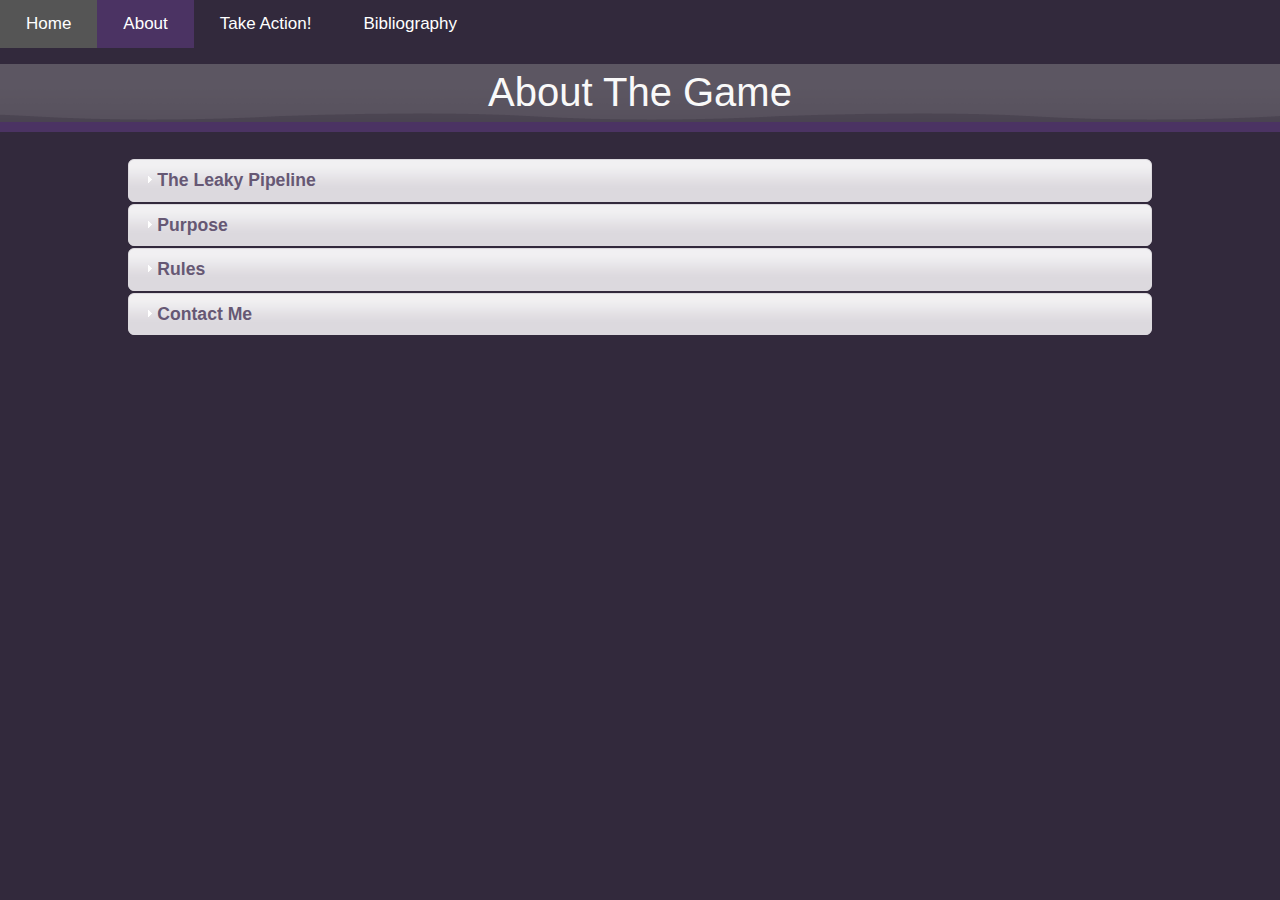
<file: About.html>
<!DOCTYPE html>

<html lang="en">
    <head>
        <meta charset="utf-8" />
        <title></title>
        <!--General Scripts and Styles-->
         <script src="https://code.jquery.com/jquery-3.1.1.min.js"></script>
         <link rel="stylesheet" href="jquery-ui-1.12.1.custom/jquery-ui.min.css"/>
        <script src="jquery-ui-1.12.1.custom/external/jquery/jquery.js"></script>
        <script src="jquery-ui-1.12.1.custom/jquery-ui.min.js"></script>
        <!--My Scripts and Styles-->
         <link rel="stylesheet" type="text/css" href="CSS/StyleSheet.css"/>
        <script src="JS/Script.js"></script>
    </head>
    <body>

<!--Navigation Bar using Navigation Function to mark current active page-->
<ul class="topnav" id="myTopnav">
      <li><a href="home.html" style="color: #fff !important">Home</a></li>
      <li><a href="About.html" class="active" style="color: #fff !important">About</a></li>
    <li><a href="Actions.html" style="color: #fff !important">Take Action!</a></li>
      <li><a href="Bib.html" style="color: #fff !important">Bibliography</a></li>
      <li class="icon"><a href="javascript:void(0);" onclick="NavFunction()">&#9776;</a></li>
</ul>

<!--Game Title-->
        <div id="headerwrapper">
            About The Game
        </div>
 
            <div id="container3">  
                <div id="accordion">
                      <h3>The Leaky Pipeline</h3>
                          <div>
                                <p>
                                STEM stands for Science, Technology, Engineering, and Maths. Careers that fall into these categories are traditionally male-dominated. The term Leaky Pipeline was introduced as an analogy to explain the differences in gender representation in STEM fields across the entire pathway of training and employment, whereas previous work had focused only on discrete stages (Berryman 1983). The pipeline represents the education and career path for a STEM subject, and the areas in this pathway where the volume of female representation decrease are considered talent ‘leaks’. 
                                The Leaky Pipeline is a timeline of where women leave the STEM career pathway, beginning at early school age, through university, and on into stages of their career. 
                                 </p>
                          </div>
                     <h3>Purpose</h3>
                          <div>
                                <p>
                                The aim of this project is to produce a more effective way of raising awareness of the problem of female talent loss in STEM fields than current text-based information. This will include the options available to organisations to contribute through initiatives. The proposed solution will be more than just an educational tool, the desired outcome being to equip people with the knowledge that changes in governance and organisational policy can help to redress the balance, and encourage them to apply this knowledge within their organisation. The proposed solution will take the form of a digital game where users can explore the issues faced by females as they progress through a STEM career pathway, from school age to career, with scenarios based on evidence drawn from literature, and feedback with “calls to action” when scenarios are completed. Information about the business value of having diverse teams will be given to ensure that players understand the business case for implementing initiatives. 
                                </p>
                          </div>
                      <h3>Rules</h3>
                          <div>
                                <p>By clicking on pieces of the pipe, you will be asked to consider different scenarios which a woman might face on her STEM career pathway and how organisations can get involved to help.</p>
                                <p>Each scenario has three choices to solve the problem, but only one of them is correct.</p>
                                <p>By choosing the most effective solution you will 'fix' that piece of the pipe and gain a point. </p>
                                <p>if you choose a less effective method, then you will receive a leaky pipeline piece and gain no points </p>
                                <p>There are four questions, and 5 possible badges to win!</p>
                                
                          </div>
                     <h3>Contact Me</h3>
                          <div>
                                <p>Email: 1306279@my.brunel.ac.uk</p>
                                <p><a href="https://twitter.com/FormerHermit" target="_blank">Follow me on Twitter</a></p>
                                <p><a href="http://uk.linkedin.com/in/jojoss"target="_blank">Connect with me on LinkedIn</a></p>
                                
                          </div>
                </div>
         </div>

    </body>
</html>
</file>
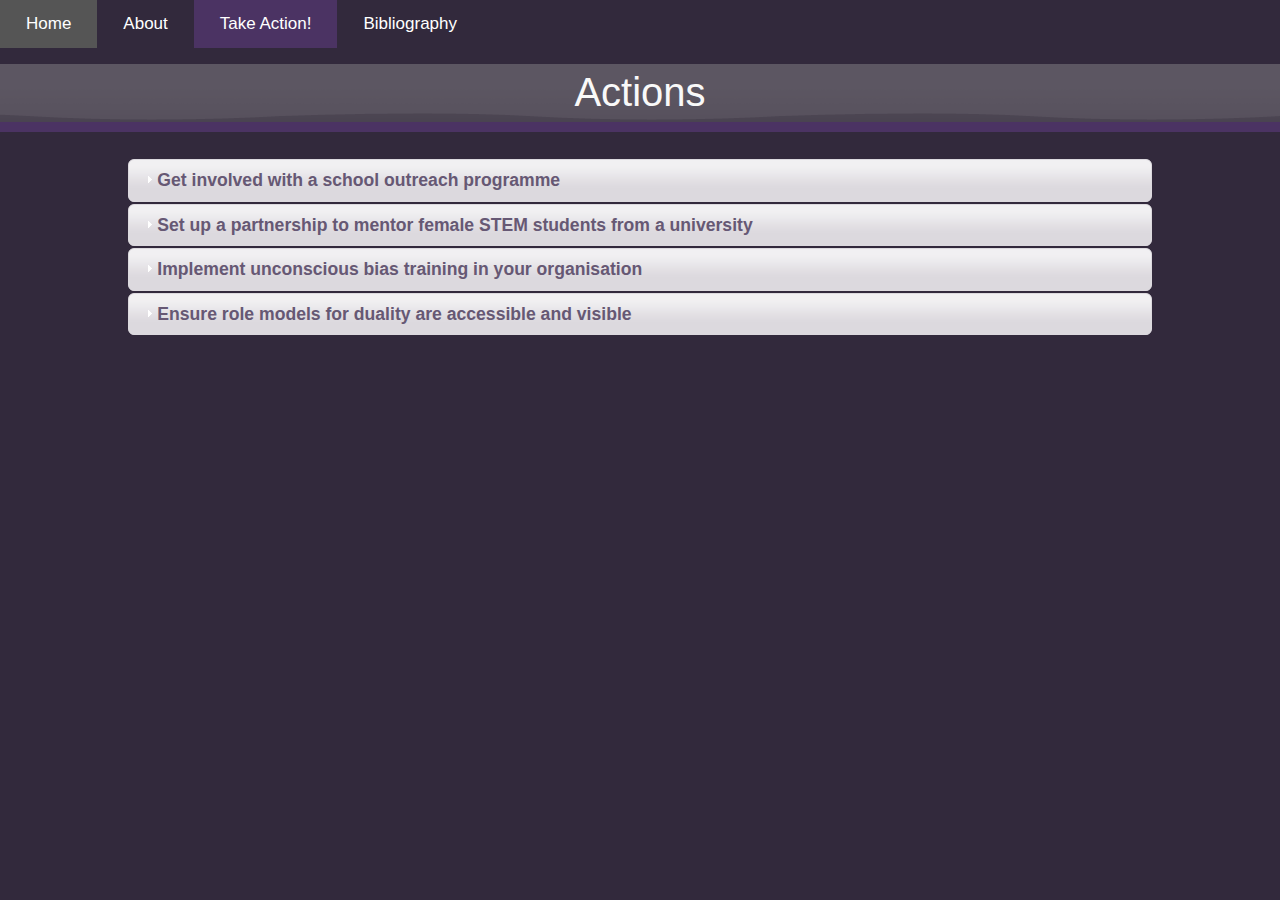
<file: Actions.html>
<!DOCTYPE html>

<html lang="en">
    <head>
        <meta charset="utf-8" />
        <title></title>
        <!--General Scripts and Styles-->
         <script src="https://code.jquery.com/jquery-3.1.1.min.js"></script>
         <link rel="stylesheet" href="jquery-ui-1.12.1.custom/jquery-ui.min.css"/>
        <script src="jquery-ui-1.12.1.custom/external/jquery/jquery.js"></script>
        <script src="jquery-ui-1.12.1.custom/jquery-ui.min.js"></script>
        <script src="jquery-ui-1.12.1.custom/jquery-ui.js"></script>
        <!--My Scripts and Styles-->
         <link rel="stylesheet" type="text/css" href="CSS/StyleSheet.css"/>
        <script src="JS/Script.js"></script>
    </head>
    <body>

<!--Navigation Bar using Navigation Function to mark current active page-->
<ul class="topnav" id="myTopnav">
      <li><a href="home.html" style="color: #fff !important">Home</a></li>
      <li><a href="About.html" style="color: #fff !important">About</a></li>
      <li><a href="Actions.html" class="active" style="color: #fff !important">Take Action!</a></li>
      <li><a href="Bib.html" style="color: #fff !important">Bibliography</a></li>
      <li class="icon"><a href="javascript:void(0);" onclick="NavFunction()">&#9776;</a></li>
</ul>

<!--Game Title-->
        <div id="headerwrapper">
            Actions
        </div>
        
            <div id="container3">  
                <div id="accordion">
                      <h3>Get involved with a school outreach programme</h3>
                          <div>
                                <p>
                               One survey revealed that 43% of girls said they were put off STEM careers because they did not know enough about the kind of careers available and 60% said they also were put off by a lack of female role models <a href ="https://www.wisecampaign.org.uk/training/unconscious-bias" target="_blank">(WISE 2016).</a> Providing this information through outreach programmes may help to encourage girls to pursue STEM after GCSE. Outreach programmes can be successful in helping children rekindle their interest in STEM. In one technology outreach programme for secondary schools, 71% of participants were more interested in studying science after they completed the programme, compared to 44% who had not taken part. In addition, 60% of these pupils were more interested in studying mathematics, technology and engineering <a href="http://www.stemnet.org.uk/wp-content/uploads/NFER-Summary-Evaluation-of-STEMNETs-Operations-and-Impact-December-2015.pdf" target="_blank">(NFER 2015)</a>.</p>
                              <h4>Benefits to your organisation:</h4>
                               <ul>
                               <li>The STEM skills shortage is costing the British economy £63 billion a year <a href="http://www.wearethecity.com/girls-perform-better-boys-choose-subject/" target="_blank">(WeAreTheCity 2016)</a> Helping invest in the future talent of STEM industries is a long-term investment in the talent pool <a href="https://www.thetechpartnership.com/globalassets/pdfs/research-2015/tec_employer_skill_survey_web.pdf" target="_blank">(Tech Partnership 2016).</a></li>
                               <li>It’s not just the children who benefit. Employees from your organisation who take on the role of ambassador can also reap rewards. 91% of ambassadors involved in one outreach programme, reported positive impacts in relation to their sense of personal satisfaction with work <a href="http://www.stemnet.org.uk/wp-content/uploads/NFER-Summary-Evaluation-of-STEMNETs-Operations-and-Impact-December-2015.pdf" target="_blank">(NFER 2015)</a>. Ambassadors learn new skills, and build on existing ones.</li>
                               <li>You will raise awareness and the profile of your company, as well as start to build a supply chain of potential employees within participating schools <a href="http://www.stemnet.org.uk/employers/ " target="_blank">(STEMNET 2016).</a></li>
                               </ul> 
                          </div>
                      <h3>Set up a partnership to mentor female STEM students from a university</h3>
                          <div>
                               <p>Fewer women graduated from UK universities with a STEM degree in 2015 than in 2014 (nearly 6,000 fewer, a drop of 5%) <a href ="https://www.wisecampaign.org.uk/resources/2016/02/higher-education-statistics-2015" target="_blank">(WISE 2016b)</a> Organisations <i>can</i> have an impact on this issue. Research has shown that having an industry mentor to whom they can relate can help females understand barriers to be faced and support measures needed in order to pursue a STEM career, and how to go about this (Morton 2011). For more information on setting up a mentoring scheme, see <a href="https://www.wisecampaign.org.uk/uploads/wise/files/archive/mentoring_gpg_2009.pdf" target="_blank" style="color: #cd6516">WISE 2009.</a></p>
                               <h4>Benefits to your organisation:</h4>
                               <ul>
                               <li>Spot top talent before undergraduates actually enter the job market! Almost three-quarters (72%) of large firms that employ tech specialists identified skills gaps within their workforce <a href="https://www.thetechpartnership.com/globalassets/pdfs/research-2015/tec_employer_skill_survey_web.pdf" target="_blank">(Tech Partnership 2016)</a> Building this reciprocal arrangement with universities and students, you have the opportunity to get to know future employees and build on their potential early. This increases the likelihood that they will want to come to your organisation when they graduate.</li>
                               <li>Employees from your organisation who take on the role of mentors, will build skills they can bring back into the organisation – presentation, coaching, and leadership experience comes with the role. In one scheme, 85.7% of mentors reported that they had increased their confidence as mentors as a result of taking part <a href="http://www.brunel.ac.uk/women-in-brunel-engineering-and-computing/become-a-mentor" target="_blank">(Brunel University 2016)</a></li>
                               <li>Employees can gain a new sense of personal satisfaction with their work, increasing the likelihood they will stay with your organisation.</li>
                               <li>Students are exposed to many new technologies and concepts, but without any exposure to industry regulations or company norms. This freedom from convention allows them to view problems in a different way, bringing creativity and innovation to the table. </li>
                               </ul> 
                          </div>
                    <h3>Implement unconscious bias training in your organisation</h3>
                          <div>
                                <p>Although being both competent and well liked are important for advancement in the workplace, this balance may be more difficult for women than men to achieve in STEM fields <a href="https://www.aauw.org/files/2013/02/Why-So-Few-Women-in-Science-Technology-Engineering-and-Mathematics.pdf" target="_blank">(Hill et al. 2013)</a> This is likely to be due to a phenomenon known as unconscious bias, where people make assumptions about others based on their own social conditioning rather than reality. This can be combatted by introducing training for all employees to help them identify their own biases and know how to overcome them, meaning the playing field is fairer and it’s easier to attract and retain female talent in your organisation.</p>
                               <h4>Benefits to your organisation:</h4>
                               <ul>
                               <li>Strategies used to combat gender discrimination also support the retention of staff <a href ="https://www.wgea.gov.au/sites/default/files/business_case_for_gender_equality.pdf" target="_blank">(Australian Government 2013)</a> Reduce costs associated with your employee turnover by taking action.</li>
                               <li>Companies with two or more women on their corporate board were 56% ahead in terms of gross earnings <a href="https://www.scribd.com/document/156839187/Women-as-a-Valuable-Asset-Eng" target="_blank">(Borisova & Sterkhova 2012)</a>. By reducing unconscious bias, the pathway to the boardroom is opened up to women as well as men <a href ="https://www.wisecampaign.org.uk/training/unconscious-bias" target="_blank">(WISE 2016c)</a>.</li>
                               <li>Companies with more women in their executive committee have better financial performance  <a href="http://www.mckinsey.com/~/media/mckinsey%20offices/france/pdfs/women_matter_2010.ashx" target="_blank">(McKinsey & Company 2010)</a> By introducing unconscious bias, you give your organisation a better chance of not overlooking female talent.</li>
                               </ul>
                          </div>
                      <h3>Ensure role models for duality are accessible and visible</h3>
                          <div>
                               <p>Flexible working is only half of the battle, and whilst it’s important that both genders should be able to take advantage of flexible working schemes, they are best complemented by other measures. By ensuring role models for duality are accessible and visible - women who work and have children - and men who work part time and have successful careers, we can encourage men and women to choose a career option which suits them, rather than one which is simply the norm. <a href="https://www.gov.uk/government/news/more-time-with-the-family-and-flexible-working-the-future-for-men-in-the-uk" target="_blank">(UK Government 2016,</a> and <a href ="http://sciencegrrl.co.uk/assets/SCIENCE-GRRL-Stem-Report_FINAL_WEBLINKS-1.pdf" target="_blank"> Zecharia et al. 2013)</a></p>
                               <h4>Benefits to your organisation:</h4>
                               <ul>
                               <li>Restrictive gender roles and stereotypes harm men as well as women, boys as well as girls. For real change to happen, everybody has to acknowledge and understand that better for women means better for all <a href="https://www.gov.uk/government/uploads/system/uploads/attachment_data/file/396933/Report_on_Men_as_Agents_for_Change_in_Gender_Equality.pdf" target="_blank">(UK Government Equalities Office 2014)</a></li>
                               <li>Strategies used to combat gender discrimination also support the retention of staff <a href ="https://www.wgea.gov.au/sites/default/files/business_case_for_gender_equality.pdf" target="_blank">(Australian Government 2013)</a> Your organisation can reduce costs associated with employee turnover by bringing in new and innovative solutions to flexible working.</li>
                               <li>There is likely to be a higher demand for flexible working for both females and males in the future. By championing flexible working and making visible the role models who use these working patterns, your organisation will become attractive to a range of employees, increasing the likelihood of securing top talent. </li>
                               </ul>
                          </div>
                    </div>
         </div>
 

    </body>
</html>
</file>
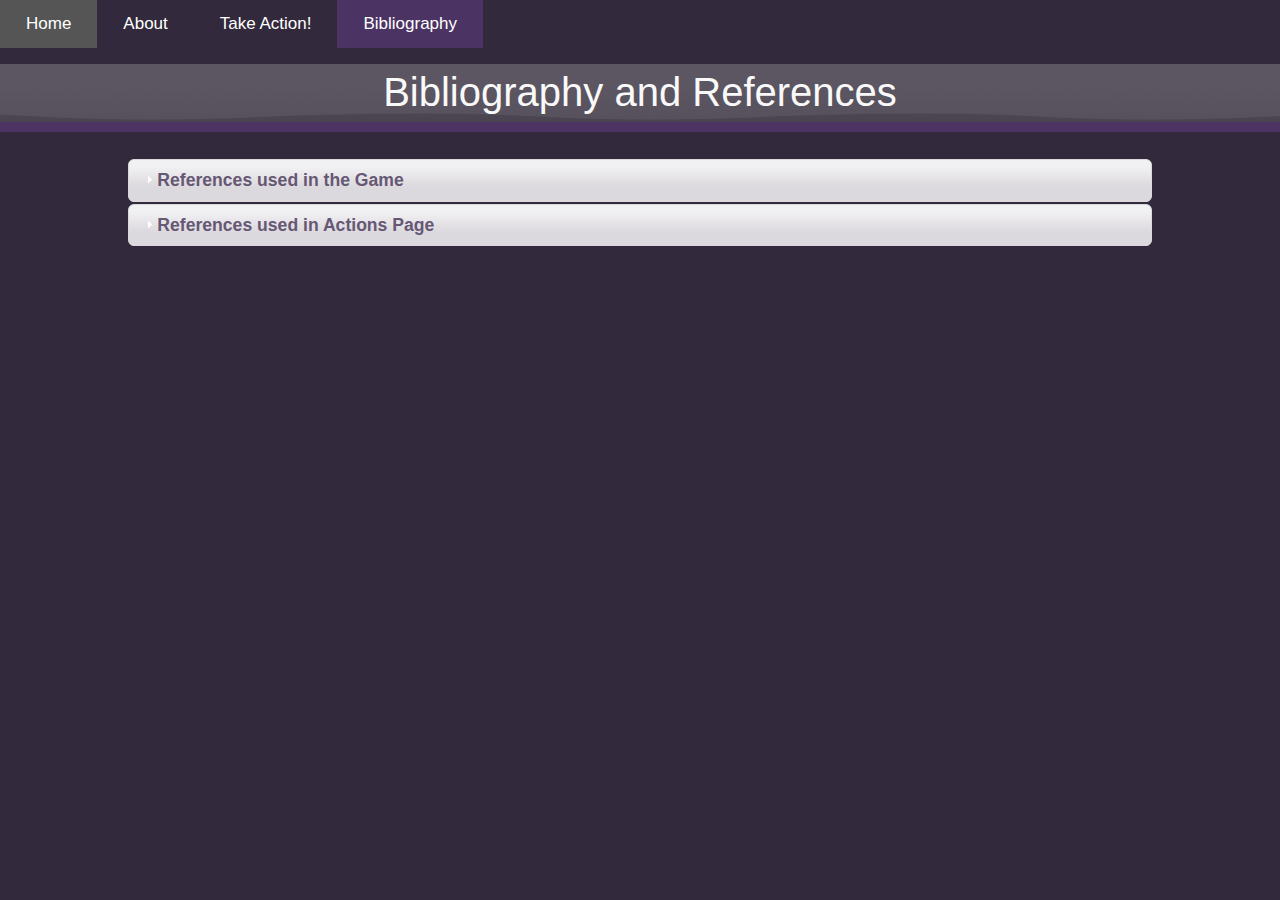
<file: Bib.html>
<!DOCTYPE html>

<html lang="en">
   <head>
        <meta charset="utf-8" />
        <title></title>
        <!--General Scripts and Styles-->
         <link rel="stylesheet" type="text/css" href="CSS/StyleSheet.css"/>
         <link rel="stylesheet" href="jquery-ui-1.12.1.custom/jquery-ui.min.css"/>
        <link rel="stylesheet" href="jquery-ui-1.12.1.custom/jquery-ui.css"/>
        <script src="jquery-ui-1.12.1.custom/external/jquery/jquery.js"></script>
        <script src="jquery-ui-1.12.1.custom/jquery-ui.min.js"></script>
        <!--My Scripts and Styles-->
         <script src="JS/Script.js"></script>
    </head>
    <body>

<!--Navigation Bar using Navigation Function to mark current active page-->
<ul class="topnav" id="myTopnav">
      <li><a href="home.html" style="color: #fff !important">Home</a></li>
      <li><a href="About.html" style="color: #fff !important">About</a></li>
      <li><a href="Actions.html" style="color: #fff !important">Take Action!</a></li>
      <li><a href="Bib.html" class="active" style="color: #fff !important">Bibliography</a></li>
      <li class="icon"><a href="javascript:void(0);" onclick="NavFunction()">&#9776;</a></li>
</ul>

<!--Game Title-->
        <div id="headerwrapper">
            Bibliography and References
        </div>
    
        
            <div id="container3">  
                <div id="accordion">
                      <h3>References used in the Game</h3>
                          <div>
                                <p>
                                Australian Government, 2013. The Business Case for Gender Equality, p.9. Available at: <a href ="https://www.wgea.gov.au/sites/default/files/business_case_for_gender_equality.pdf" target="_blank">https://www.wgea.gov.au/sites/default/files/business_case_for_gender_equality.pdf</a> 
                                </p>
                                <p>
                                Borisova, D. & Sterkhova, O., 2012.<i>Women as a Valuable Asset</i>. Available at: <a href="https://www.scribd.com/document/156839187/Women-as-a-Valuable-Asset-Eng" target="_blank">https://www.scribd.com/document/156839187/Women-as-a-Valuable-Asset-Eng</a> 
                               </p>
                               <p>
                                Hill, C., Christianne, C. & St Rose, A., 2013. <i>Why So Few?</i> Available at: <a href="https://www.aauw.org/files/2013/02/Why-So-Few-Women-in-Science-Technology-Engineering-and-Mathematics.pdf" target="_blank">https://www.aauw.org/files/2013/02/Why-So-Few-Women-in-Science-Technology-Engineering-and-Mathematics.pdf</a> [Accessed November 9, 2016]
                               </p>
                                <p>
                                McKinsey & Company, 2010. <i>Women Matter</i>, Available at: <a href="http://www.mckinsey.com/~/media/mckinsey%20offices/france/pdfs/women_matter_2010.ashx" target="_blank">http://www.mckinsey.com/~/media/mckinsey%20offices/france/pdfs/women_matter_2010.ashx</a> [Accessed October 26, 2016]. 
                               </p>
                               <p>
                                McWhinnie, S. & Peters, J., 2014. <i>Diversity in Engineering Summary Report, Women’s Engineering Society (WES).</i> Available at: <a href="http://www.wes.org.uk/sites/default/files/u82/Diversity in Engineering Data Summary FINAL.pdf" target="_blank">http://www.wes.org.uk/sites/default/files/u82/Diversity in Engineering Data Summary FINAL.pdf</a>
                               </p>
                              <p>Morton, P., 2011. Exploring the Range of Role Models and Case Studies in STEM Careers Role Models and Case Studies -Final Report, Available at: <a href="http://www.hestem.ac.uk/sites/default/files/science_council_role_models_report.pdf">http://www.hestem.ac.uk/sites/default/files/science_council_role_models_report.pdf</a> [Accessed October 26, 2016].</p>
                               <p>
                               National Foundation for Educational Research (NFER), 2015. Evaluation of STEMNET’s operations and impacts 2011-2015. , pp.1–5. Available at: <a href="http://www.stemnet.org.uk/wp-content/uploads/NFER-Summary-Evaluation-of-STEMNETs-Operations-and-Impact-December-2015.pdf" target="_blank">http://www.stemnet.org.uk/wp-content/uploads/NFER-Summary-Evaluation-of-STEMNETs-Operations-and-Impact-December-2015.pdf</a> [Accessed November 9, 2016].
                               </p>
                                <p>
                               Peters, J. & Mcwhinnie, S., 2012. <i>Jobs for the boys? Summary report of Set to Lead </i>, Available at: <a href="http://www.katalytik.co.uk/wp-content/uploads/2015/11/Summary_Report_Final.pdf" target="_blank">http://www.katalytik.co.uk/wp-content/uploads/2015/11/Summary_Report_Final.pdf</a> [Accessed October 26, 2016].
                               </p>
                               <p>
                                Reuben, E., Sapienza, P. & Zingales, L., 2014. How stereotypes impair women’s careers in science. <i>Proceedings of the National Academy of Sciences of the United States of America </i>, 111(12), pp.4403–8. Available at: <a href="http://www.ncbi.nlm.nih.gov/pubmed/24616490" target="_blank">http://www.ncbi.nlm.nih.gov/pubmed/24616490</a> [Accessed October 26, 2016].
                               </p>
                               <p>
                                UK Government, 2014. Women in scientific careers. Available at:<a href="http://www.publications.parliament.uk/pa/cm201314/cmselect/cmsctech/701/701.pdf" target="_blank">http://www.publications.parliament.uk/pa/cm201314/cmselect/cmsctech/701/701.pdf</a> 
                               </p>
                                <p>
                                WeAreTheCity, 2016. Girls perform better in IT than boys, but few choose the subject. <i>Wearethecity.com</i>. Available at: <a href="http://www.wearethecity.com/girls-perform-better-boys-choose-subject/" target="_blank">http://www.wearethecity.com/girls-perform-better-boys-choose-subject/</a> [Accessed November 9, 2016]
                               </p>
                                <p>
                                Winmark and Reed Smith, 2013. Gender Balancing, <i>It’s Good Business: A guide to making diversity</i>, Available at:<a href="https://www.reedsmith.com/Gender-Balancing-Its-Good-Business-01-17-2013/" target="_blank">https://www.reedsmith.com/Gender-Balancing-Its-Good-Business-01-17-2013/</a>
                               </p>
                                <p>
                               WISE, 2009. <i>Mentoring: Good practice guide</i>, Available at: <a href="https://www.wisecampaign.org.uk/uploads/wise/files/archive/mentoring_gpg_2009.pdf" target="_blank">https://www.wisecampaign.org.uk/uploads/wise/files/archive/mentoring_gpg_2009.pdf</a> [Accessed November 13, 2016]. 
                               </p>
                               <p>
                               WISE, 2012. <i>Engaging girls in science, technology, engineering and maths: What works? Summary findings from a research review for WISE, sponsored by BAE Systems</i>, Available at: <a href="https://www.wisecampaign.org.uk/uploads/wise/files/wise_report_july_2012_for_bae_systems_what_works_summary.pdf" target="_blank">https://www.wisecampaign.org.uk/uploads/wise/files/wise_report_july_2012_for_bae_systems_what_works_summary.pdf [Accessed November 9, 2016].</a> 
                               </p>
                                 <p>
                               WISE, 2016a. Resources | From Classroom to Boardroom: The STEM Pipeline. Available at: <a href="https://www.wisecampaign.org.uk/resources/2016/11/from-classroom-to-boardroom-the-stem-pipeline" target="_blank">https://www.wisecampaign.org.uk/resources/2016/11/from-classroom-to-boardroom-the-stem-pipeline</a> [Accessed November 9, 2016].
                                </p>
                              <p>
                              WISE, 2016b. Resources | Higher education statistics 2015. Available at: <a href ="https://www.wisecampaign.org.uk/resources/2016/02/higher-education-statistics-2015" target="_blank">https://www.wisecampaign.org.uk/resources/2016/02/higher-education-statistics-2015</a>
                              </p>
                          </div>
                      <h3>References used in Actions Page</h3>
                          <div>
                            <p>
                            Australian Government, 2013. The Business Case for Gender Equality, p.9. Available at: <a href ="https://www.wgea.gov.au/sites/default/files/business_case_for_gender_equality.pdf" target="_blank">https://www.wgea.gov.au/sites/default/files/business_case_for_gender_equality.pdf</a> 
                            </p>
                            <p>
                            Borisova, D. & Sterkhova, O., 2012.<i>Women as a Valuable Asset</i>. Available at: <a href="https://www.scribd.com/document/156839187/Women-as-a-Valuable-Asset-Eng" target="_blank">https://www.scribd.com/document/156839187/Women-as-a-Valuable-Asset-Eng</a> 
                            </p>
                            <p>
                           Brunel University, 2016. Become a mentor | Brunel University London<i>WIBEC.</i>. Available at: <a href="http://www.brunel.ac.uk/women-in-brunel-engineering-and-computing/become-a-mentor" target="_blank">http://www.brunel.ac.uk/women-in-brunel-engineering-and-computing/become-a-mentor </a>[Accessed November 13, 2016]
                            </p>
                            <p>
                            Hill, C., Christianne, C. & St Rose, A., 2013. <i>Why So Few?</i> Available at: <a href="https://www.aauw.org/files/2013/02/Why-So-Few-Women-in-Science-Technology-Engineering-and-Mathematics.pdf" target="_blank">https://www.aauw.org/files/2013/02/Why-So-Few-Women-in-Science-Technology-Engineering-and-Mathematics.pdf </a> [Accessed November 9, 2016]
                            </p>
                                <p>
                                McKinsey & Company, 2010. <i>Women Matter</i>, Available at: <a href="http://www.mckinsey.com/~/media/mckinsey%20offices/france/pdfs/women_matter_2010.ashx" target="_blank">http://www.mckinsey.com/~/media/mckinsey%20offices/france/pdfs/women_matter_2010.ashx</a> [Accessed October 26, 2016]. 
                               </p>
                                <p>
                               National Foundation for Educational Research (NFER), 2015. Evaluation of STEMNET’s operations and impacts 2011-2015., pp.1–5. Available at: <a href="http://www.stemnet.org.uk/wp-content/uploads/NFER-Summary-Evaluation-of-STEMNETs-Operations-and-Impact-December-2015.pdf" target="_blank">http://www.stemnet.org.uk/wp-content/uploads/NFER-Summary-Evaluation-of-STEMNETs-Operations.pdf</a>[Accessed November 9, 2016].
                               </p>
                                <p>
                              STEMNET, 2016. Employers | STEMNET. Available at: <a href="http://www.stemnet.org.uk/employers/ " target="_blank">http://www.stemnet.org.uk/employers</a> [Accessed November 13, 2016].
                               </p>
                              <p>
                             Tech Partnership, 2015. <i>Employer Insights: skills survey 2015,</i> Available at: <a href="https://www.thetechpartnership.com/globalassets/pdfs/research-2015/tec_employer_skill_survey_web.pdf" target="_blank">https://www.thetechpartnership.com/globalassets/pdfs/research-2015/tec_employer_skill_survey_web.pdf</a> [Accessed November 13, 2016].
                               </p>
                                  <p>
                             Tech Partnership, 2016. <i>Larger Employers - The Tech Partnership</i> Available at: <a href="https://www.thetechpartnership.com/common-links/employers/employers-larger/" target="_blank">https://www.thetechpartnership.com/common-links/employers/employers-larger/  [Accessed November 13, 2016].</a> [Accessed November 13, 2016].
                               </p>
                                <p>
                             UK Government, 2016. More time with the family and flexible working the future for men in the UK<i>UK Commission for Employment and Skills.</i>Available at: <a href="https://www.gov.uk/government/news/more-time-with-the-family-and-flexible-working-the-future-for-men-in-the-uk" target="_blank">https://www.gov.uk/government/news/more-time-with-the-family-and-flexible-working-the-future-for-men-in-the-uk </a>[Accessed November 13, 2016].
                               </p>
                              <p>
                             UK Government Equalities Office, 2014. <i>Men as Change Agents for Gender Equality: Report on Policy Seminar,</i> Available at: <a href="https://www.gov.uk/government/uploads/system/uploads/attachment_data/file/396933/Report_on_Men_as_Agents_for_Change_in_Gender_Equality.pdf" target="_blank">https://www.gov.uk/government/Report_on_Men_as_Agents_for_Change.pdf </a>[Accessed November 13, 2016].
                               </p>
                                <p>
                                WeAreTheCity, 2016. Girls perform better in IT than boys, but few choose the subject. <i>Wearethecity.com</i>. Available at: <a href="http://www.wearethecity.com/girls-perform-better-boys-choose-subject/" target="_blank">http://www.wearethecity.com/girls-perform-better-boys-choose-subject/</a>  [Accessed November 9, 2016]
                               </p>
                              <p>
                               WISE, 2012. <i>Engaging girls in science, technology, engineering and maths: What works? Summary findings from a research review for WISE, sponsored by BAE Systems</i>, Available at: <a href="https://www.wisecampaign.org.uk/uploads/wise/files/wise_report_july_2012_for_bae_systems_what_works_summary.pdf" target="_blank">https://www.wisecampaign.org.uk/uploads/wise/files/wise_report_july_2012_for_bae_systems_what_works_summary.pdf </a> [Accessed November 9, 2016].
                               </p>
                                <p>
                              WISE, 2016b. Resources | Higher education statistics 2015. Available at: <a href ="https://www.wisecampaign.org.uk/resources/2016/02/higher-education-statistics-2015" target="_blank">https://www.wisecampaign.org.uk/resources/2016/02/higher-education-statistics-2015</a>
                              </p>
                                <p>
                              WISE, 2016c. Unconscious bias. <i>WISE.</i> Available at: <a href ="https://www.wisecampaign.org.uk/training/unconscious-bias" target="_blank">https://www.wisecampaign.org.uk/training/unconscious-bias </a>[Accessed November 13, 2016].
                              </p>
                                <p>
                              Zecharia, A. et al., 2013. <i>The Case for a Gender Lens in STEM</i> Available at: <a href ="http://sciencegrrl.co.uk/assets/SCIENCE-GRRL-Stem-Report_FINAL_WEBLINKS-1.pdf" target="_blank">http://sciencegrrl.co.uk/assets/SCIENCE-GRRL-Stem-Report_FINAL_WEBLINKS-1.pdf </a>[Accessed November 18, 2016].
                              </p>
                          </div>
                </div>
         </div>
   
    </body>
</html>
</file>
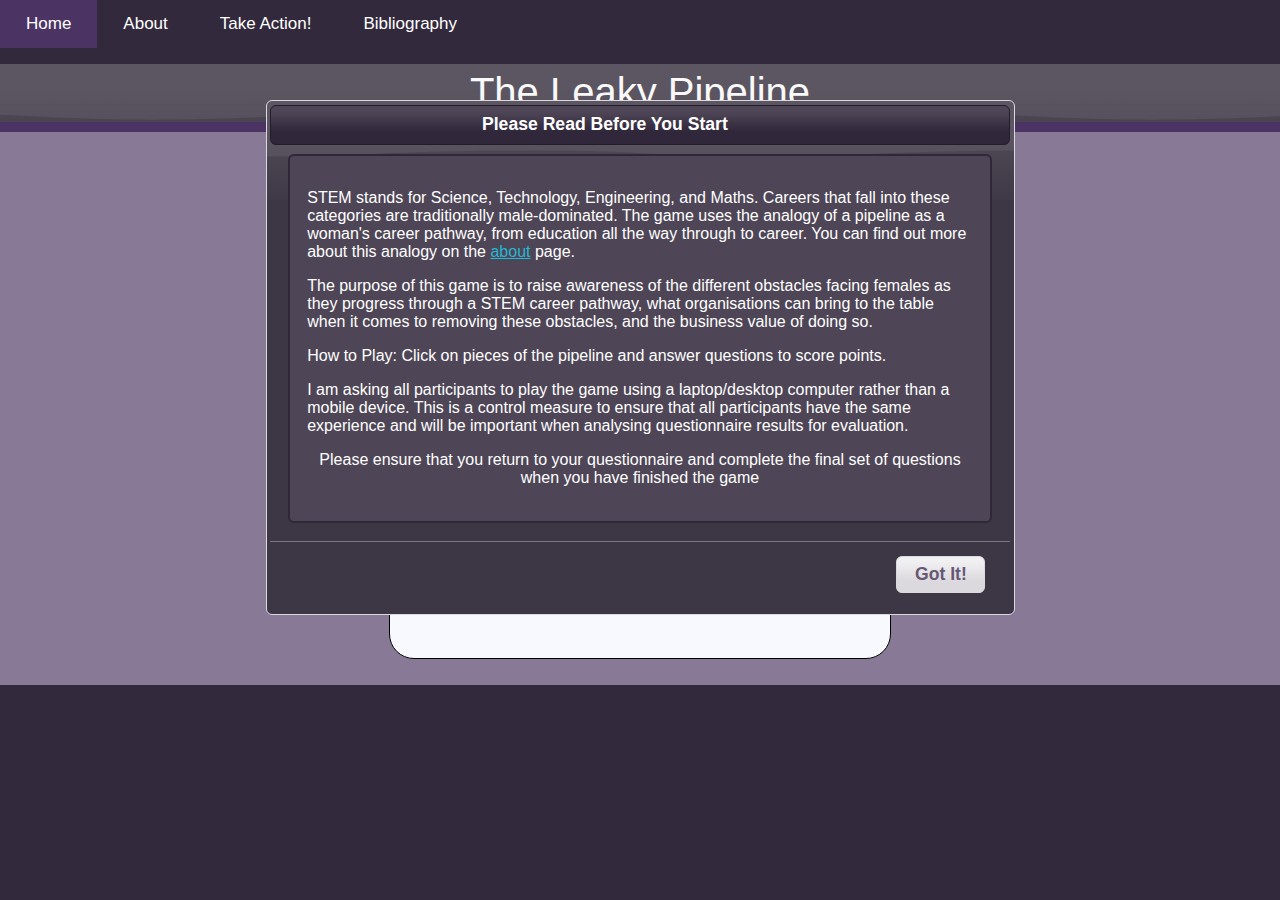
<file: home.html>
<!DOCTYPE html>
<html lang="en">
    <head>
        <meta charset="utf-8" />
        <title></title>
        <!--General Scripts and Styles-->
         <link rel="stylesheet" type="text/css" href="CSS/StyleSheet.css"/>
         <link rel="stylesheet" href="jquery-ui-1.12.1.custom/jquery-ui.min.css"/>
        <link rel="stylesheet" href="jquery-ui-1.12.1.custom/jquery-ui.css"/>
        <script src="jquery-ui-1.12.1.custom/external/jquery/jquery.js"></script>
        <script src="jquery-ui-1.12.1.custom/jquery-ui.min.js"></script>
        <!--My Scripts and Styles-->
         <script src="JS/Script.js"></script>
    </head>
    <body>
 <div id="DripZone">
<!--Navigation Bar using Navigation Function to mark current active page-->
<ul class="topnav" id="myTopnav">
      <li><a href="home.html" class="active" style="color: #fff !important">Home</a></li>
      <li><a href="About.html" style="color: #fff !important">About</a></li>
    <li><a href="Actions.html" style="color: #fff !important">Take Action!</a></li>
      <li><a href="Bib.html" style="color: #fff !important">Bibliography</a></li>
      <li class="icon"><a href="javascript:void(0);" onclick="NavFunction()">&#9776;</a></li>
</ul>

<!--Game Title-->
         
        <div id="headerwrapper">
            The Leaky Pipeline
        </div>
       
            
<!--Container containing table contain the game pieces - when game begins show only start images-->
         <div id="container">   
              <div id="container2" style="cursor:pointer">
        <table>
        <tr>
            <td><img src="Images/Start/Start_01.png" class="start"><img src="Images/Leaky/Leaky_01.png" class="hidden leaky"><img src="Images/Fixed/Fixed_01.png"  class="hidden fixed"></td>
             <td><img src="Images/Start/Start_02.png" class="start"><img src="Images/Leaky/Leaky_02.png"  class="hidden leaky"><img src="Images/Fixed/Fixed_02.png" class="hidden fixed"></td>
        </tr>
         <tr>
            <td><img src="Images/Start/Start_03.png" class="start"><img src="Images/Leaky/Leaky_03.png"  class="hidden leaky"><img src="Images/Fixed/Fixed_03.png" class="hidden fixed"></td>
            <td><img src="Images/Start/Start_04.png" class="start"><img src="Images/Leaky/Leaky_04.png"  class="hidden leaky"><img src="Images/Fixed/Fixed_04.png" class="hidden fixed"></td>
        </tr>
        </table>
 
</div>

    <!--Dialog box for Welcome Message-->
     </div>
         <div id="welcomeDialog" title="Please Read Before You Start">
             <div id="WelcomeText">
                    <p>STEM stands for Science, Technology, Engineering, and Maths. Careers that fall into these categories are traditionally male-dominated. The game uses the analogy of a pipeline as a woman's career pathway, from education all the way through to career. You can find out more about this analogy on the <a href="/About.html" target="_blank" style="color: #cd6516">about</a> page.</p>
                    <p>The purpose of this game is to raise awareness of the different obstacles facing females as they progress through a STEM career pathway, what organisations can bring to the table when it comes to removing these obstacles, and the business value of doing so. </p>
                 <p>How to Play: Click on pieces of the pipeline and answer questions to score points.</p>
                    <p>I am asking all participants to play the game using a laptop/desktop computer rather than a mobile device. This is a control measure to ensure that all participants have the same experience and will be important when analysing questionnaire results for evaluation.</p>
                    <p style="text-align: center">
                      <b>Please ensure that you return to your questionnaire and complete the final set of questions when you have finished the game</b>
                    </p>
                    </div>
             </div>
        </div>
       </div>
        </div>
 <!--Dialog box for pipe piece which displays relevant scenario with radio buttons for choices-->       
             
    </div>
        <div id="dialog" title="Scenario">
            <div>
                <div id="questionContainer"><div id="dialogImage"></div><div id="dialogQuestion" style="text-align: left"></div></div></div>
                    <div class="p4">
                        <div id="radioLabel" style="cursor:pointer"><input type="radio" name="radChoice" class="terms" id="dialogC1" value="1" checked="checked"/><label id="dialogL1" for="dialogC1" style="cursor:pointer"></label><br/></div>
                        <p></p>
                        <div id="radioLabel" style="cursor:pointer"><input type="radio" name="radChoice" class="terms" id="dialogC2" value ="2"/><label id="dialogL2" for="dialogC2" style="cursor:pointer"></label><br/></div>
                         <p></p>
                        <div id="radioLabel" style="cursor:pointer"><input type="radio" name="radChoice" class="terms" id="dialogC3" value="3"/><label id="dialogL3"  for="dialogC3" style="cursor:pointer"></label><br/></div>
                    </div>
                </div>
         </div>
     
<!--Dialog box for feedback-->
    </div>
          <div id="feedbackDialog">
             <div>
                <div id="answerText"></div>
                 <p></p>
                <div class="p2" id="feedbackText"></div>
          </div>
    </div>

 <!--Dialog box for results-->
     </div>
         <div id="resultsDialog" title="Your Results">
             <div id="resultsBox">
                 <p style="text-align:center"><img src="Images/Badges/Badge0.png" class="hidden zero"><img src="Images/Badges/Badge1.png" class="hidden one"><img src="Images/Badges/Badge2.png" class="hidden two"><img src="Images/Badges/Badge3.png" class="hidden three"><img src="Images/Badges/Badge4.png" class="hidden four"></p>
                  <div id="resultsTitle"></div>
                 <p></p>
                  <div class="p2" id="resultsText"></div>
                   </div>
             <p></p>
                 <div id="actionBox" class="p2"><div id="action"></div>
                      <p></p>Click <a href ="Actions.html" style="color: #000">here</a> to see actions you can take
                     </div>
   

<audio id="Cheer" preload="auto">
    <source src="Sounds/Cheer.mp3"/>
</audio>
<audio id="Clap" preload="auto">
    <source src="Sounds/Clap.mp3"/>
</audio>
<audio id="Splash" preload="auto">
    <source src="Sounds/Splash.mp3"/>
</audio>
      
    </body>
</html>
</file>
<file: CSS/StyleSheet.css>
body {
       background-color: #32293C!important;
       font-family:Arial, serif;
       color: #f9f9f9;
        margin: 0;
}

ul{
    font-family: Arial, serif;
    font-weight: 100 !important; 
     font-style: normal;
     font-size: medium !important;
     list-style-type:disc;
}

li{
     padding-bottom: 1em !important;
}

a {
outline: none !important;
color: #23B8D2 !important;
}

#myTopnav{
    background-color: #32293C;
}

p {
    font-family: Arial, serif;
    font-weight: 100 !important; 
     font-style: normal;
     font-size: medium;
     padding: .1em, .1em;
}

.p2 {
    font-family: Arial, serif;
    font-weight: 100 !important; 
    font-size: medium;
    padding: .1em 1em 2em;
    text-align: center;
}

.p3 {
    font-family: Arial, serif;
    font-weight: 100 !important; 
     font-size: larger;
     padding-left: .7em;
}

.p4 {
    font-family: Arial, serif;
    font-weight: 100 !important; 
    font-size: medium;
    padding: 1em 1em;
    text-align: left;
}

#actionBox{
   background-color: #4B3363;
    border-radius: 6px;
    border-width: 2px;
    border-style: solid;
    border-color: #30273A;
    font-family: Arial, serif;
    padding: 1em 1em 1em 1em;
}

#questionContainer{
    background-color: #887A96;
   padding-top: 1%;
   padding-bottom: 1%;
   padding-left: 5px;
    border-radius: 6px;
    border-style: solid;
    border-color: #30273A;
    display:inline-block;
       margin: 0 auto;
}

#dialogQuestion {
    font-size:medium;
     font-family: Arial, serif;
     float: left;
     padding-top: 5px;
     padding-bottom: 0px;
     padding-right: 5px;
     padding-left: 10px;
     border-width: 2px;
    width: 75%;
}

#dialogImage {
    width: 15%;
    float: left;
    padding-right: 5px;
    
}

#resultsBox{
    background-color: #4E4656;
    border-radius: 6px;
    border-width: 2px;
    border-style: solid;
    border-color: #30273A;
    font-family: Arial, serif;
    padding: 1em 1em 1em 1em;
    text-align: center;
    color: #ffffff;
    font-size: x-large;
}

#accordion{
    text-align: left !important; 
}

#feedbackText{
   background-color: #4E4656;
   padding-top: 3%;
   padding-bottom: 3%;
    border-radius: 6px;
    border-width: 2px;
    border-style: solid;
   border-color: #30273A;
     font-size:medium;
     text-align: center;
     font-family: Arial, serif;
}

#radioLabel{
    background-color: #4E4656;
    border-radius: 6px;
    border-width: 2px;
    border-style: solid;
    border-color: #30273A;
    font-family: Arial, serif;
    padding: 1em 1em 1em 1em;
}

#WelcomeText{
    background-color: #4E4656;
    border-radius: 6px;
    border-width: 2px;
    border-style: solid;
    border-color: #30273A;
    font-family: Arial, serif;
    padding: 1em 1em 1em 1em;
}

#answerText{
    background-color: #4E4656;
    border-radius: 6px;
    border-width: 2px;
    border-style: solid;
    border-color: #30273A;
    font-family: Arial, serif;
    padding: 1em 1em 1em 1em;
    text-align: center;
    color: #ffffff;
    font-size: x-large;
}

.hidden {
    display: none;
}

.no-close .ui-dialog-titlebar-close {
  display: none;
}

#headerwrapper{
    font-family: Calibri, Arial, serif;
     width:100%;
    padding-top: 0.5%;
    padding-bottom: 0.5%;
    font-size: 40px;
    text-align: center;
    background-size: contain;
    background-repeat: repeat-x,repeat-y;
    border-bottom: 10px;
    border-bottom-style: solid;
    border-bottom-color: #4B3363;
    background: #31283B url("ui-bg_gloss-wave_30_3d3644_500x100.png") 100% top repeat-x;
}

/*containers used in pages*/

#container {
    padding-top: 2%;
    padding-bottom: 2%;
    text-align: center;
    width: 100%;
    height: 100%;
    margin: 0 auto;
     background-color: #887A96; 
}

#container2 {
    padding-top: 0%;
    padding-bottom: 0%;
    padding-left: 0%;
    padding-right: 0%;
    width: 500px;
    height: 500px;
    margin: 0 auto;
    background-color: #F8F8FF;
    border: 1px solid;
    border-color: #000000;
    border-radius: 25px; 
}

#container3 {
    padding-top: 2%;
    padding-bottom: 2%;
    text-align: center;
    width: 80%;
    height: 100%;
    margin: 0 auto; 
}

/*handy seperator for padding*/
#separator {
   border: 0px;
   padding-top: 0.5%;
}

td {
   border: 0;
   padding-bottom: 0;
   padding-left: 0;
   padding-right: 0;
   padding-top: 0;
   margin:0;
   height: 250px  !important;
}

table { 
    border-collapse: collapse;
    border-spacing: 0px !important;
}

tr{
   border-collapse: inherit;   
   border: 0;
   padding-bottom: 0;
   padding-left: 0;
   padding-right: 0;
   padding-top: 0;
   margin:0;
   display: inline-block;
   height: 250px  !important;
}

/* Remove margins and padding from the list*/
ul.topnav {
    list-style-type: none;
    margin: 0;
    padding: 0;
    overflow: hidden;
}

/* Float the list items side by side */
ul.topnav li {
    float:left;        
}

.active {
    background-color: #4B3363 !important;
}

/* Style the links inside the list items */
ul.topnav li a {
    display: inline-block;
    color: #f2f2f2;
    text-align: center;
    padding: 14px 26px;
    text-decoration: none;
    font-family: inherit;
    transition: 0.3s;
    font-size: 17px;
}

/* Change background color of links on hover */
ul.topnav li a:hover {background-color: #555;}

/* Hide the list item that contains the link that should open and close the topnav on small screens */
ul.topnav li.icon {display: none;}

/* When the screen is less than 680 pixels wide, hide all list items, except for the first one ("Home"). Show the list item that contains the link to open and close the topnav (li.icon) */
@media screen and (max-width:680px) {
  ul.topnav li:not(:first-child) {display: none;}
  ul.topnav li.icon {
    float: right;
    display: inline-block;
  }
}

/* The "responsive" class is added to the topnav with JavaScript when the user clicks on the icon. This class makes the topnav look good on small screens */
@media screen and (max-width:680px) {
  ul.topnav.responsive {position: relative;}
  ul.topnav.responsive li.icon {
    position: absolute;
    right: 0;
    top: 0;
  }
  ul.topnav.responsive li {
    float: none;
    display: inline;
  }
  ul.topnav.responsive li a {
    display: block;
    text-align: left;
  }
}

img.wrap {float: left}

.droplet {
  height: 50px;
  width: 40px;
   border: 3px solid black;
  border-radius: 0 60% 60% 60%;
  position: relative;
  transform:rotate(45deg);
    background:#23B8D2;
}
.sphere::after {
    background-color: #23B8D2;
    content: '';
    height: 10%;
    width: 10%;
    position: absolute;
    top: 10%;
    left: 10%;
    border-radius: 20%;
    transform: rotate(10deg);
}
</file>
